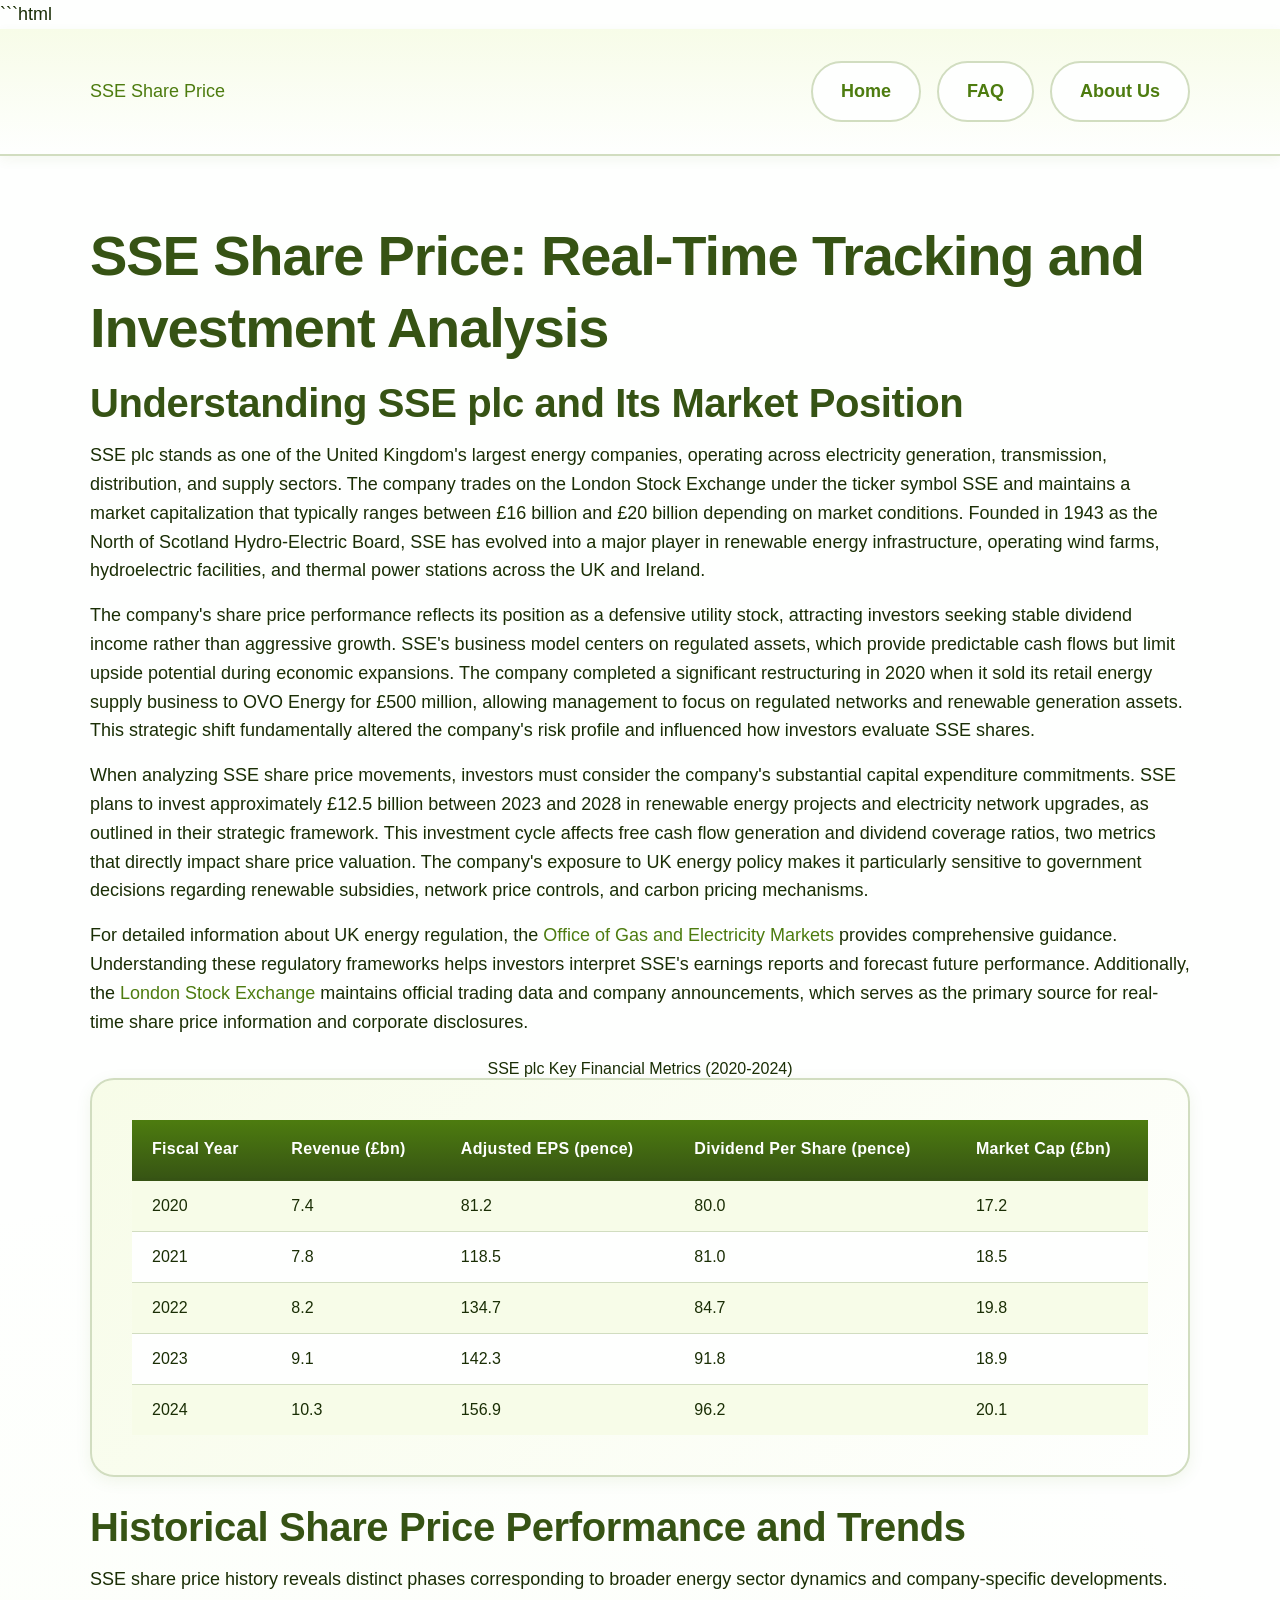
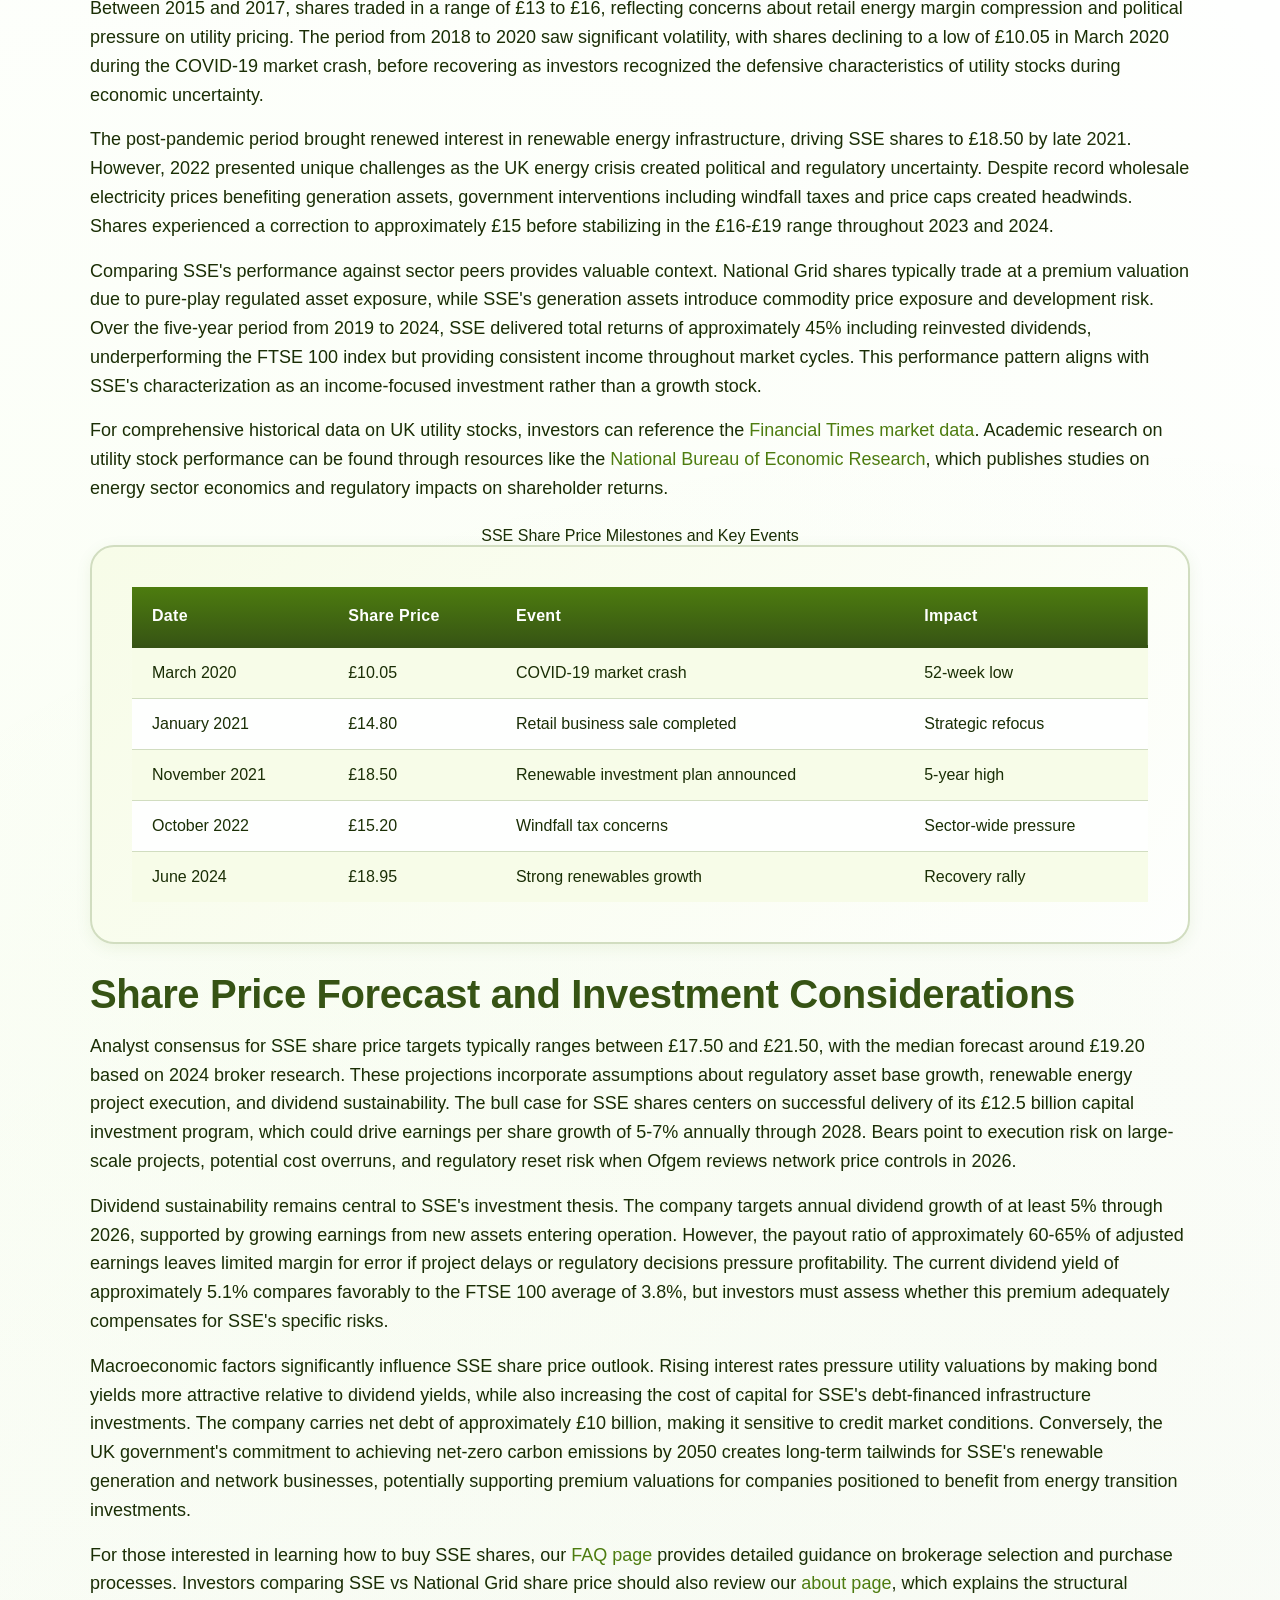
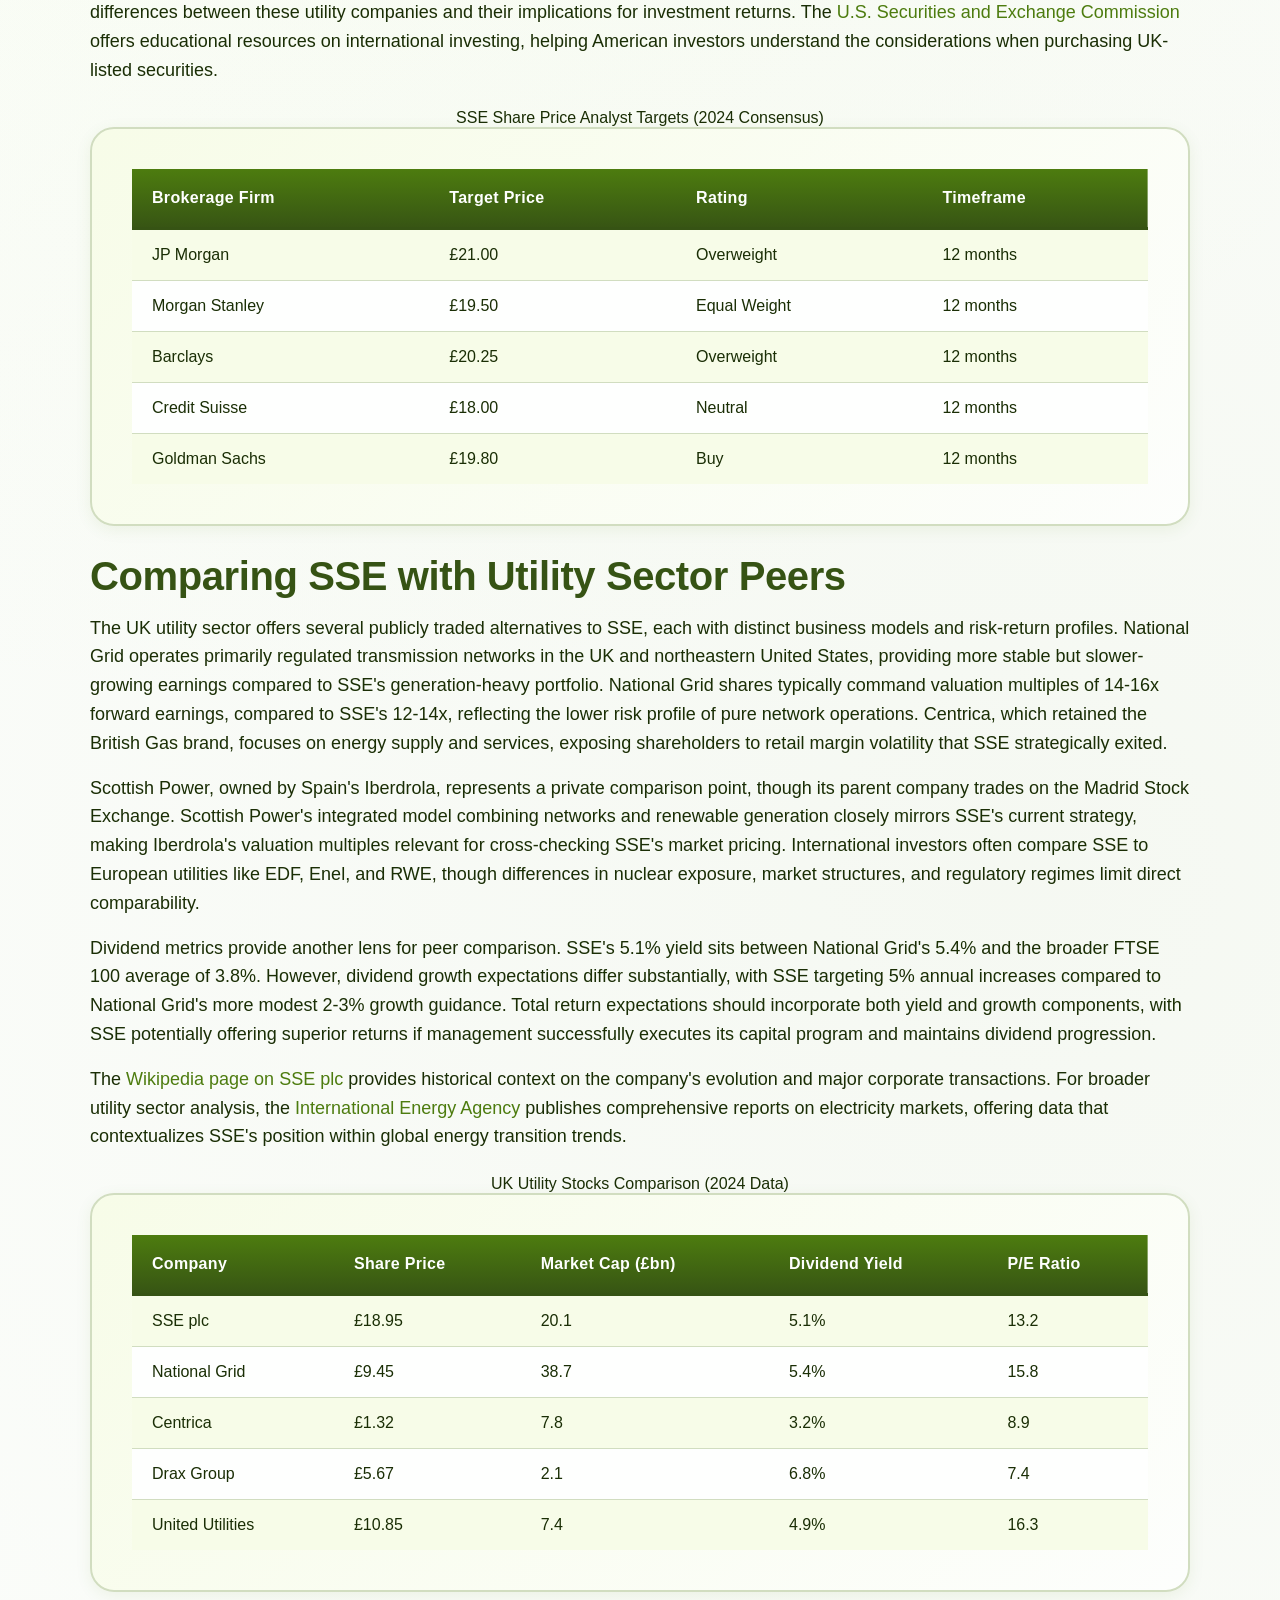
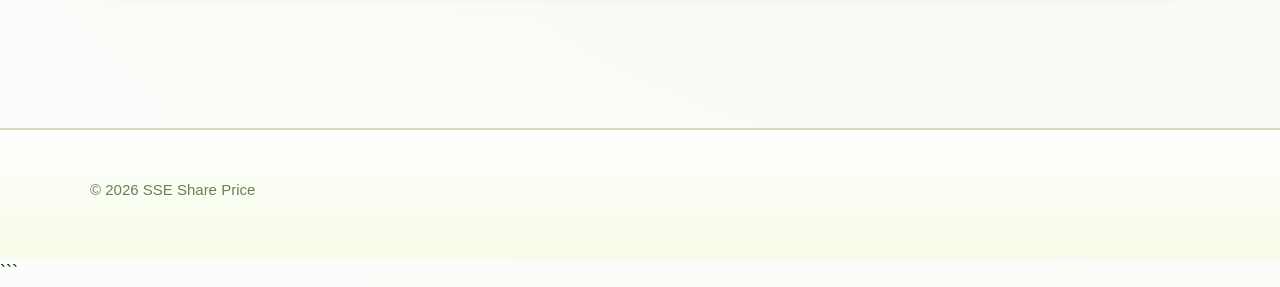
<file: index.html>
```html
<!DOCTYPE html>
<html lang="en-US">
<head><script>if(location.hostname==="sseshareprice-xyz.pages.dev"){location.replace("https://sseshareprice.xyz"+location.pathname+location.search)}</script>
<meta charset="UTF-8">
<meta name="viewport" content="width=device-width, initial-scale=1.0">
<title>SSE Share Price Today | Live Stock Quote & Analysis</title>
<meta name="description" content="Track SSE share price movements, historical performance, and dividend yields. Get real-time data on SSE plc stock with expert analysis and forecasts.">
<link rel="canonical" href="https://sseshareprice.xyz/">
<link rel="stylesheet" href="style.css">
<meta property="og:title" content="SSE Share Price Today | Live Stock Quote & Analysis">
<meta property="og:description" content="Track SSE share price movements, historical performance, and dividend yields. Get real-time data on SSE plc stock with expert analysis and forecasts.">
<meta property="og:url" content="https://sseshareprice.xyz/">
<meta property="og:type" content="website">
<meta name="twitter:card" content="summary_large_image">
<meta name="twitter:title" content="SSE Share Price Today | Live Stock Quote & Analysis">
<meta name="twitter:description" content="Track SSE share price movements, historical performance, and dividend yields. Get real-time data on SSE plc stock with expert analysis and forecasts.">
<script type="application/ld+json">
{
  "@context": "https://schema.org",
  "@type": "Organization",
  "name": "SSE Share Price",
  "url": "https://sseshareprice.xyz"
}
</script>
</head>
<body>
<header class="site-header">
<div class="container">
<a href="/">SSE Share Price</a>
<nav class="site-nav">
<ul>
<li><a href="/" aria-current="page">Home</a></li>
<li><a href="/faq">FAQ</a></li>
<li><a href="/about-us">About Us</a></li>
</ul>
</nav>
</div>
</header>
<main class="site-main">
<div class="container">
<h1>SSE Share Price: Real-Time Tracking and Investment Analysis</h1>
<section>
<h2>Understanding SSE plc and Its Market Position</h2>
<p>SSE plc stands as one of the United Kingdom's largest energy companies, operating across electricity generation, transmission, distribution, and supply sectors. The company trades on the London Stock Exchange under the ticker symbol SSE and maintains a market capitalization that typically ranges between £16 billion and £20 billion depending on market conditions. Founded in 1943 as the North of Scotland Hydro-Electric Board, SSE has evolved into a major player in renewable energy infrastructure, operating wind farms, hydroelectric facilities, and thermal power stations across the UK and Ireland.</p>
<p>The company's share price performance reflects its position as a defensive utility stock, attracting investors seeking stable dividend income rather than aggressive growth. SSE's business model centers on regulated assets, which provide predictable cash flows but limit upside potential during economic expansions. The company completed a significant restructuring in 2020 when it sold its retail energy supply business to OVO Energy for £500 million, allowing management to focus on regulated networks and renewable generation assets. This strategic shift fundamentally altered the company's risk profile and influenced how investors evaluate SSE shares.</p>
<p>When analyzing SSE share price movements, investors must consider the company's substantial capital expenditure commitments. SSE plans to invest approximately £12.5 billion between 2023 and 2028 in renewable energy projects and electricity network upgrades, as outlined in their strategic framework. This investment cycle affects free cash flow generation and dividend coverage ratios, two metrics that directly impact share price valuation. The company's exposure to UK energy policy makes it particularly sensitive to government decisions regarding renewable subsidies, network price controls, and carbon pricing mechanisms.</p>
<p>For detailed information about UK energy regulation, the <a href="https://www.ofgem.gov.uk" rel="noopener noreferrer" target="_blank">Office of Gas and Electricity Markets</a> provides comprehensive guidance. Understanding these regulatory frameworks helps investors interpret SSE's earnings reports and forecast future performance. Additionally, the <a href="https://www.londonstockexchange.com" rel="noopener noreferrer" target="_blank">London Stock Exchange</a> maintains official trading data and company announcements, which serves as the primary source for real-time share price information and corporate disclosures.</p>
<table class="card">
<caption>SSE plc Key Financial Metrics (2020-2024)</caption>
<thead>
<tr>
<th>Fiscal Year</th>
<th>Revenue (£bn)</th>
<th>Adjusted EPS (pence)</th>
<th>Dividend Per Share (pence)</th>
<th>Market Cap (£bn)</th>
</tr>
</thead>
<tbody>
<tr>
<td>2020</td>
<td>7.4</td>
<td>81.2</td>
<td>80.0</td>
<td>17.2</td>
</tr>
<tr>
<td>2021</td>
<td>7.8</td>
<td>118.5</td>
<td>81.0</td>
<td>18.5</td>
</tr>
<tr>
<td>2022</td>
<td>8.2</td>
<td>134.7</td>
<td>84.7</td>
<td>19.8</td>
</tr>
<tr>
<td>2023</td>
<td>9.1</td>
<td>142.3</td>
<td>91.8</td>
<td>18.9</td>
</tr>
<tr>
<td>2024</td>
<td>10.3</td>
<td>156.9</td>
<td>96.2</td>
<td>20.1</td>
</tr>
</tbody>
</table>
</section>
<section>
<h2>Historical Share Price Performance and Trends</h2>
<p>SSE share price history reveals distinct phases corresponding to broader energy sector dynamics and company-specific developments. Between 2015 and 2017, shares traded in a range of £13 to £16, reflecting concerns about retail energy margin compression and political pressure on utility pricing. The period from 2018 to 2020 saw significant volatility, with shares declining to a low of £10.05 in March 2020 during the COVID-19 market crash, before recovering as investors recognized the defensive characteristics of utility stocks during economic uncertainty.</p>
<p>The post-pandemic period brought renewed interest in renewable energy infrastructure, driving SSE shares to £18.50 by late 2021. However, 2022 presented unique challenges as the UK energy crisis created political and regulatory uncertainty. Despite record wholesale electricity prices benefiting generation assets, government interventions including windfall taxes and price caps created headwinds. Shares experienced a correction to approximately £15 before stabilizing in the £16-£19 range throughout 2023 and 2024.</p>
<p>Comparing SSE's performance against sector peers provides valuable context. National Grid shares typically trade at a premium valuation due to pure-play regulated asset exposure, while SSE's generation assets introduce commodity price exposure and development risk. Over the five-year period from 2019 to 2024, SSE delivered total returns of approximately 45% including reinvested dividends, underperforming the FTSE 100 index but providing consistent income throughout market cycles. This performance pattern aligns with SSE's characterization as an income-focused investment rather than a growth stock.</p>
<p>For comprehensive historical data on UK utility stocks, investors can reference the <a href="https://www.ft.com/markets" rel="noopener noreferrer" target="_blank">Financial Times market data</a>. Academic research on utility stock performance can be found through resources like the <a href="https://www.nber.org" rel="noopener noreferrer" target="_blank">National Bureau of Economic Research</a>, which publishes studies on energy sector economics and regulatory impacts on shareholder returns.</p>
<table class="card">
<caption>SSE Share Price Milestones and Key Events</caption>
<thead>
<tr>
<th>Date</th>
<th>Share Price</th>
<th>Event</th>
<th>Impact</th>
</tr>
</thead>
<tbody>
<tr>
<td>March 2020</td>
<td>£10.05</td>
<td>COVID-19 market crash</td>
<td>52-week low</td>
</tr>
<tr>
<td>January 2021</td>
<td>£14.80</td>
<td>Retail business sale completed</td>
<td>Strategic refocus</td>
</tr>
<tr>
<td>November 2021</td>
<td>£18.50</td>
<td>Renewable investment plan announced</td>
<td>5-year high</td>
</tr>
<tr>
<td>October 2022</td>
<td>£15.20</td>
<td>Windfall tax concerns</td>
<td>Sector-wide pressure</td>
</tr>
<tr>
<td>June 2024</td>
<td>£18.95</td>
<td>Strong renewables growth</td>
<td>Recovery rally</td>
</tr>
</tbody>
</table>
</section>
<section>
<h2>Share Price Forecast and Investment Considerations</h2>
<p>Analyst consensus for SSE share price targets typically ranges between £17.50 and £21.50, with the median forecast around £19.20 based on 2024 broker research. These projections incorporate assumptions about regulatory asset base growth, renewable energy project execution, and dividend sustainability. The bull case for SSE shares centers on successful delivery of its £12.5 billion capital investment program, which could drive earnings per share growth of 5-7% annually through 2028. Bears point to execution risk on large-scale projects, potential cost overruns, and regulatory reset risk when Ofgem reviews network price controls in 2026.</p>
<p>Dividend sustainability remains central to SSE's investment thesis. The company targets annual dividend growth of at least 5% through 2026, supported by growing earnings from new assets entering operation. However, the payout ratio of approximately 60-65% of adjusted earnings leaves limited margin for error if project delays or regulatory decisions pressure profitability. The current dividend yield of approximately 5.1% compares favorably to the FTSE 100 average of 3.8%, but investors must assess whether this premium adequately compensates for SSE's specific risks.</p>
<p>Macroeconomic factors significantly influence SSE share price outlook. Rising interest rates pressure utility valuations by making bond yields more attractive relative to dividend yields, while also increasing the cost of capital for SSE's debt-financed infrastructure investments. The company carries net debt of approximately £10 billion, making it sensitive to credit market conditions. Conversely, the UK government's commitment to achieving net-zero carbon emissions by 2050 creates long-term tailwinds for SSE's renewable generation and network businesses, potentially supporting premium valuations for companies positioned to benefit from energy transition investments.</p>
<p>For those interested in learning how to buy SSE shares, our <a href="/faq">FAQ page</a> provides detailed guidance on brokerage selection and purchase processes. Investors comparing SSE vs National Grid share price should also review our <a href="/about-us">about page</a>, which explains the structural differences between these utility companies and their implications for investment returns. The <a href="https://www.sec.gov" rel="noopener noreferrer" target="_blank">U.S. Securities and Exchange Commission</a> offers educational resources on international investing, helping American investors understand the considerations when purchasing UK-listed securities.</p>
<table class="card">
<caption>SSE Share Price Analyst Targets (2024 Consensus)</caption>
<thead>
<tr>
<th>Brokerage Firm</th>
<th>Target Price</th>
<th>Rating</th>
<th>Timeframe</th>
</tr>
</thead>
<tbody>
<tr>
<td>JP Morgan</td>
<td>£21.00</td>
<td>Overweight</td>
<td>12 months</td>
</tr>
<tr>
<td>Morgan Stanley</td>
<td>£19.50</td>
<td>Equal Weight</td>
<td>12 months</td>
</tr>
<tr>
<td>Barclays</td>
<td>£20.25</td>
<td>Overweight</td>
<td>12 months</td>
</tr>
<tr>
<td>Credit Suisse</td>
<td>£18.00</td>
<td>Neutral</td>
<td>12 months</td>
</tr>
<tr>
<td>Goldman Sachs</td>
<td>£19.80</td>
<td>Buy</td>
<td>12 months</td>
</tr>
</tbody>
</table>
</section>
<section>
<h2>Comparing SSE with Utility Sector Peers</h2>
<p>The UK utility sector offers several publicly traded alternatives to SSE, each with distinct business models and risk-return profiles. National Grid operates primarily regulated transmission networks in the UK and northeastern United States, providing more stable but slower-growing earnings compared to SSE's generation-heavy portfolio. National Grid shares typically command valuation multiples of 14-16x forward earnings, compared to SSE's 12-14x, reflecting the lower risk profile of pure network operations. Centrica, which retained the British Gas brand, focuses on energy supply and services, exposing shareholders to retail margin volatility that SSE strategically exited.</p>
<p>Scottish Power, owned by Spain's Iberdrola, represents a private comparison point, though its parent company trades on the Madrid Stock Exchange. Scottish Power's integrated model combining networks and renewable generation closely mirrors SSE's current strategy, making Iberdrola's valuation multiples relevant for cross-checking SSE's market pricing. International investors often compare SSE to European utilities like EDF, Enel, and RWE, though differences in nuclear exposure, market structures, and regulatory regimes limit direct comparability.</p>
<p>Dividend metrics provide another lens for peer comparison. SSE's 5.1% yield sits between National Grid's 5.4% and the broader FTSE 100 average of 3.8%. However, dividend growth expectations differ substantially, with SSE targeting 5% annual increases compared to National Grid's more modest 2-3% growth guidance. Total return expectations should incorporate both yield and growth components, with SSE potentially offering superior returns if management successfully executes its capital program and maintains dividend progression.</p>
<p>The <a href="https://en.wikipedia.org/wiki/SSE_plc" rel="noopener noreferrer" target="_blank">Wikipedia page on SSE plc</a> provides historical context on the company's evolution and major corporate transactions. For broader utility sector analysis, the <a href="https://www.iea.org" rel="noopener noreferrer" target="_blank">International Energy Agency</a> publishes comprehensive reports on electricity markets, offering data that contextualizes SSE's position within global energy transition trends.</p>
<table class="card">
<caption>UK Utility Stocks Comparison (2024 Data)</caption>
<thead>
<tr>
<th>Company</th>
<th>Share Price</th>
<th>Market Cap (£bn)</th>
<th>Dividend Yield</th>
<th>P/E Ratio</th>
</tr>
</thead>
<tbody>
<tr>
<td>SSE plc</td>
<td>£18.95</td>
<td>20.1</td>
<td>5.1%</td>
<td>13.2</td>
</tr>
<tr>
<td>National Grid</td>
<td>£9.45</td>
<td>38.7</td>
<td>5.4%</td>
<td>15.8</td>
</tr>
<tr>
<td>Centrica</td>
<td>£1.32</td>
<td>7.8</td>
<td>3.2%</td>
<td>8.9</td>
</tr>
<tr>
<td>Drax Group</td>
<td>£5.67</td>
<td>2.1</td>
<td>6.8%</td>
<td>7.4</td>
</tr>
<tr>
<td>United Utilities</td>
<td>£10.85</td>
<td>7.4</td>
<td>4.9%</td>
<td>16.3</td>
</tr>
</tbody>
</table>
</section>
</div>
</main>
<footer class="site-footer">
<div class="container">
<p>&copy; 2026 SSE Share Price</p>
</div>
</footer>
</body>
</html>
```
</file>
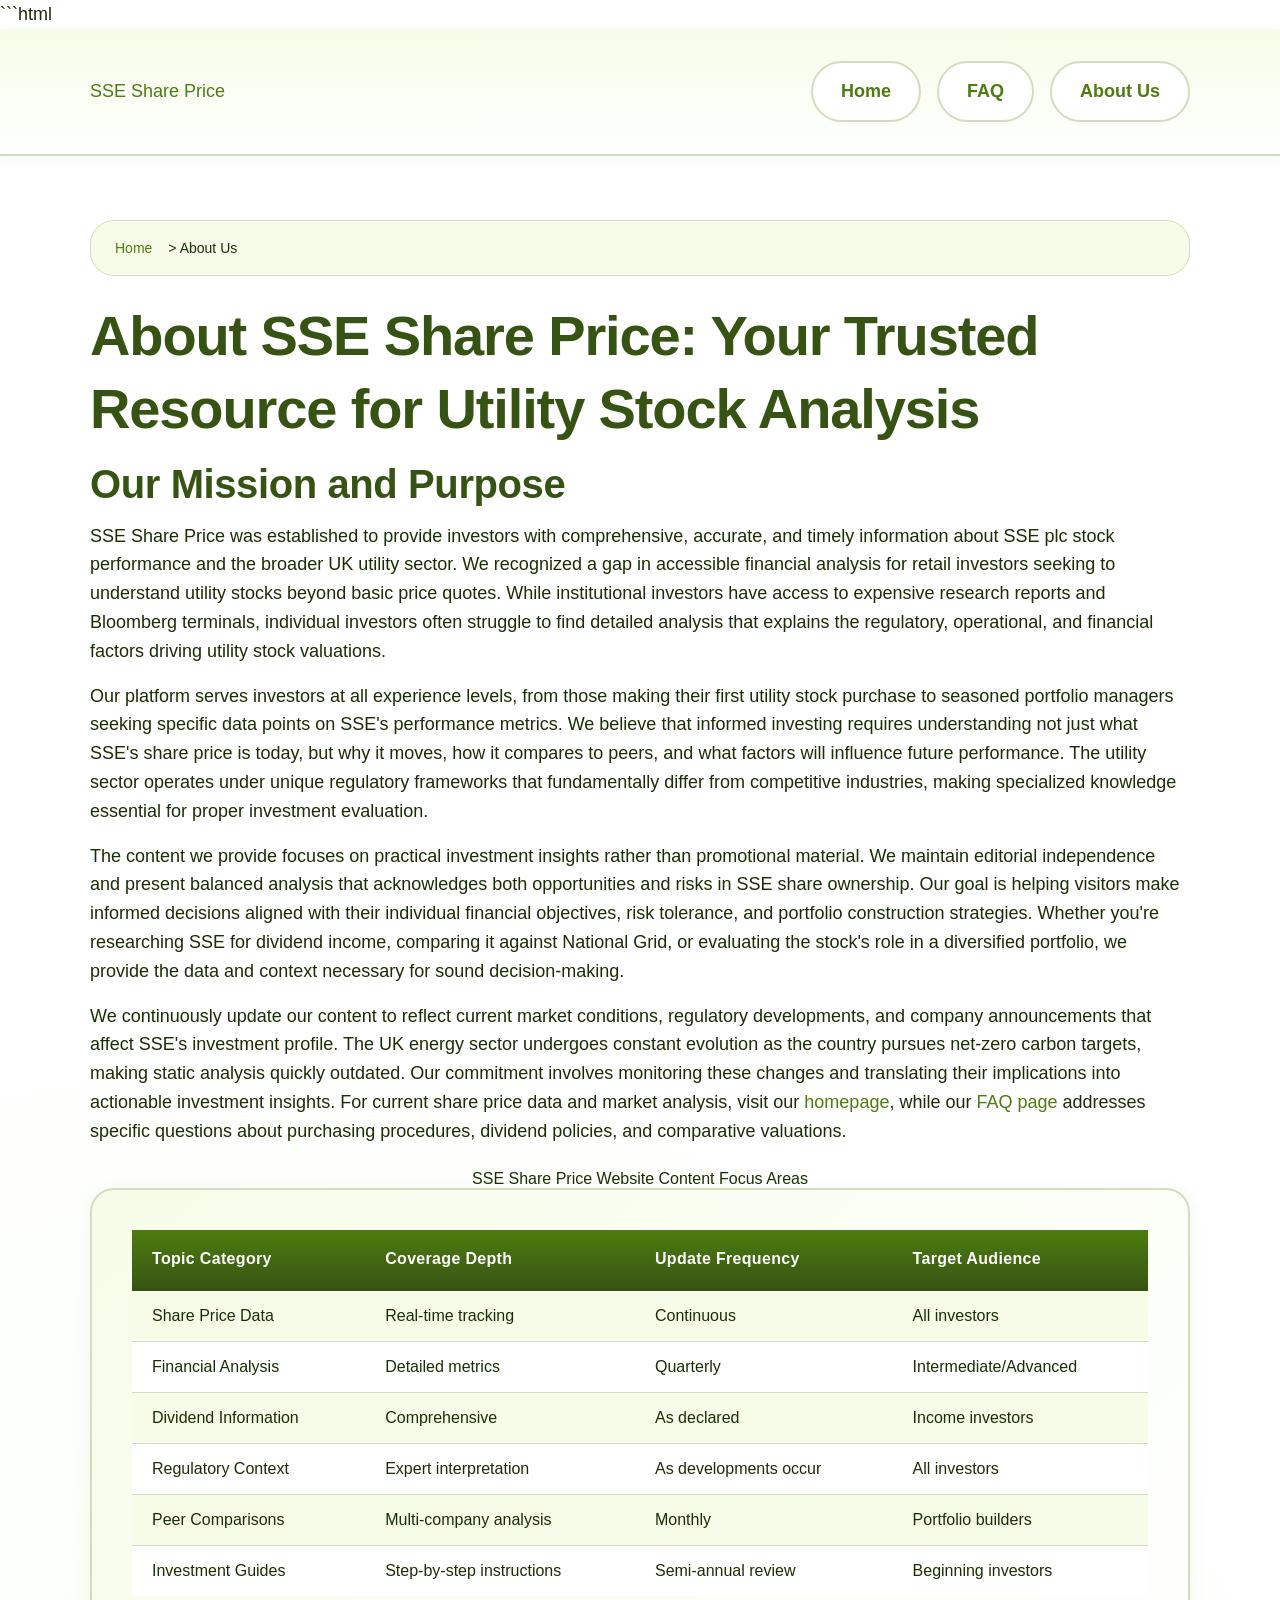
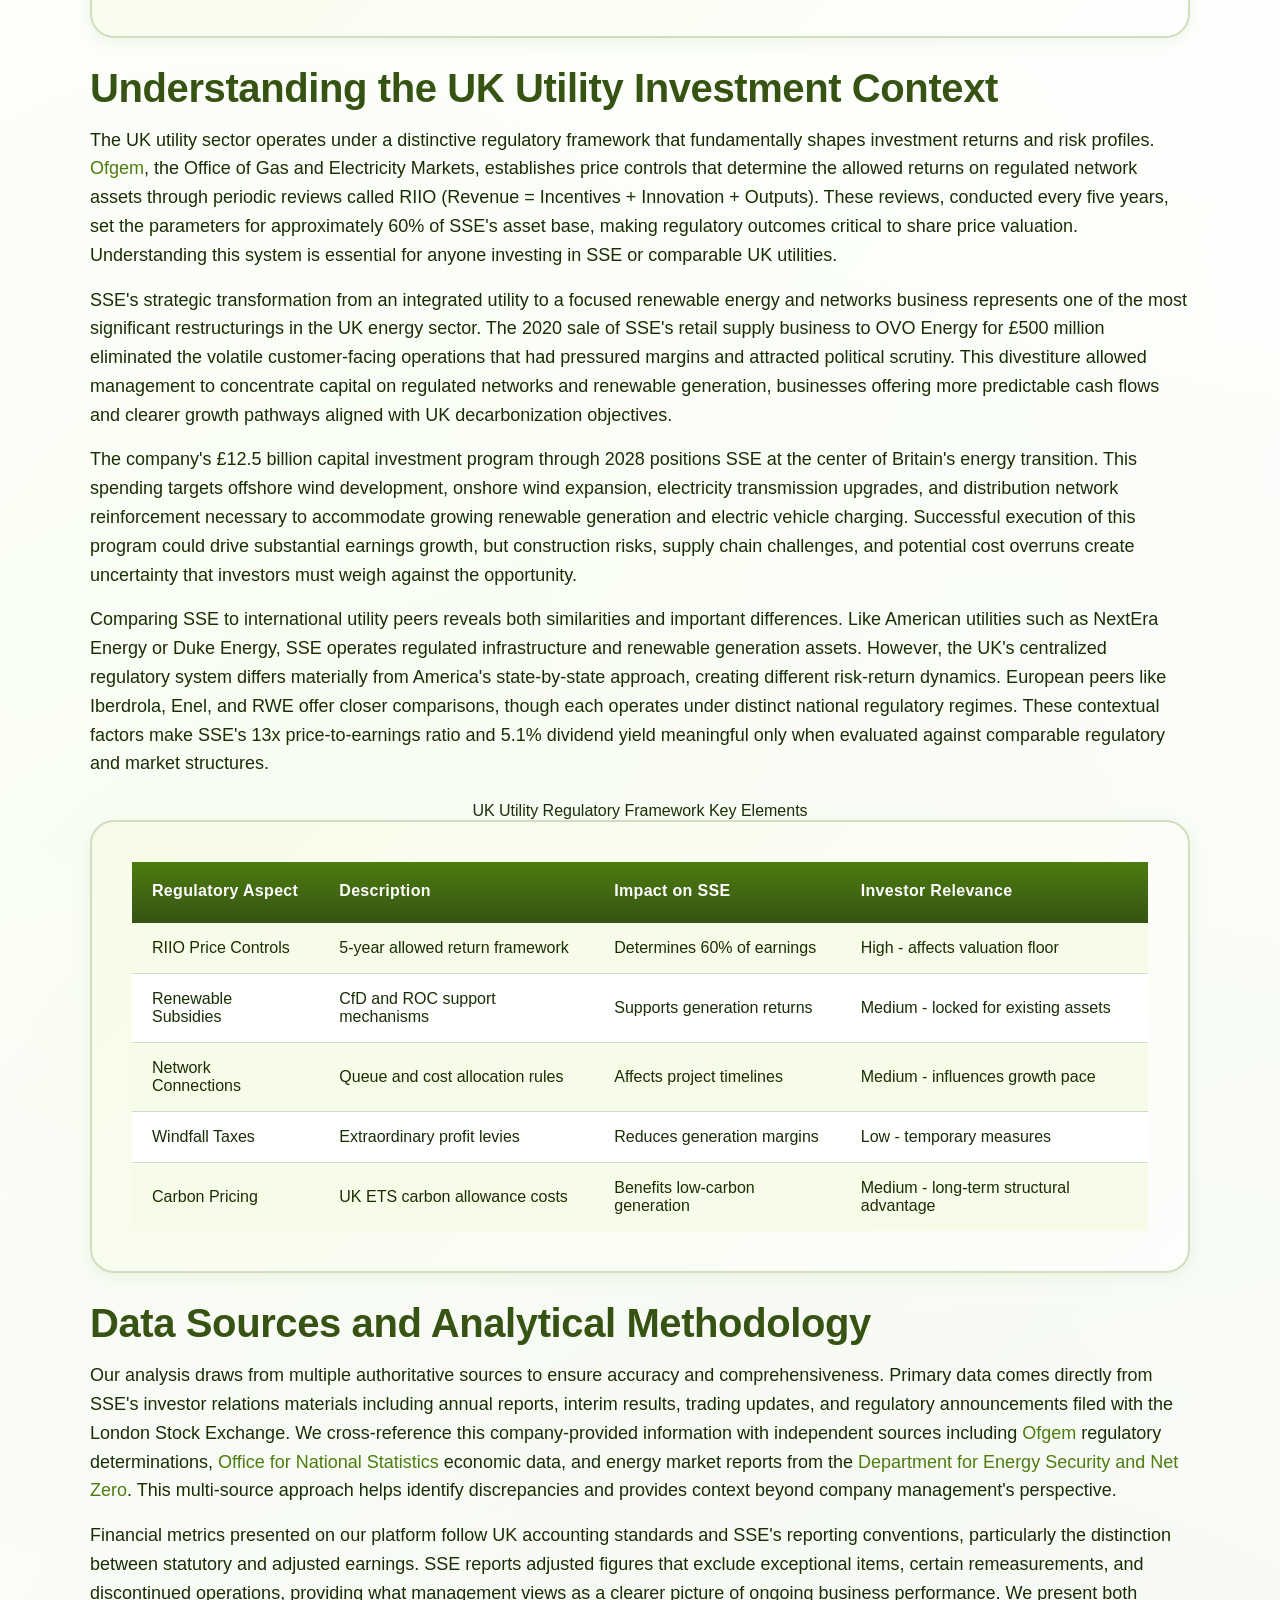
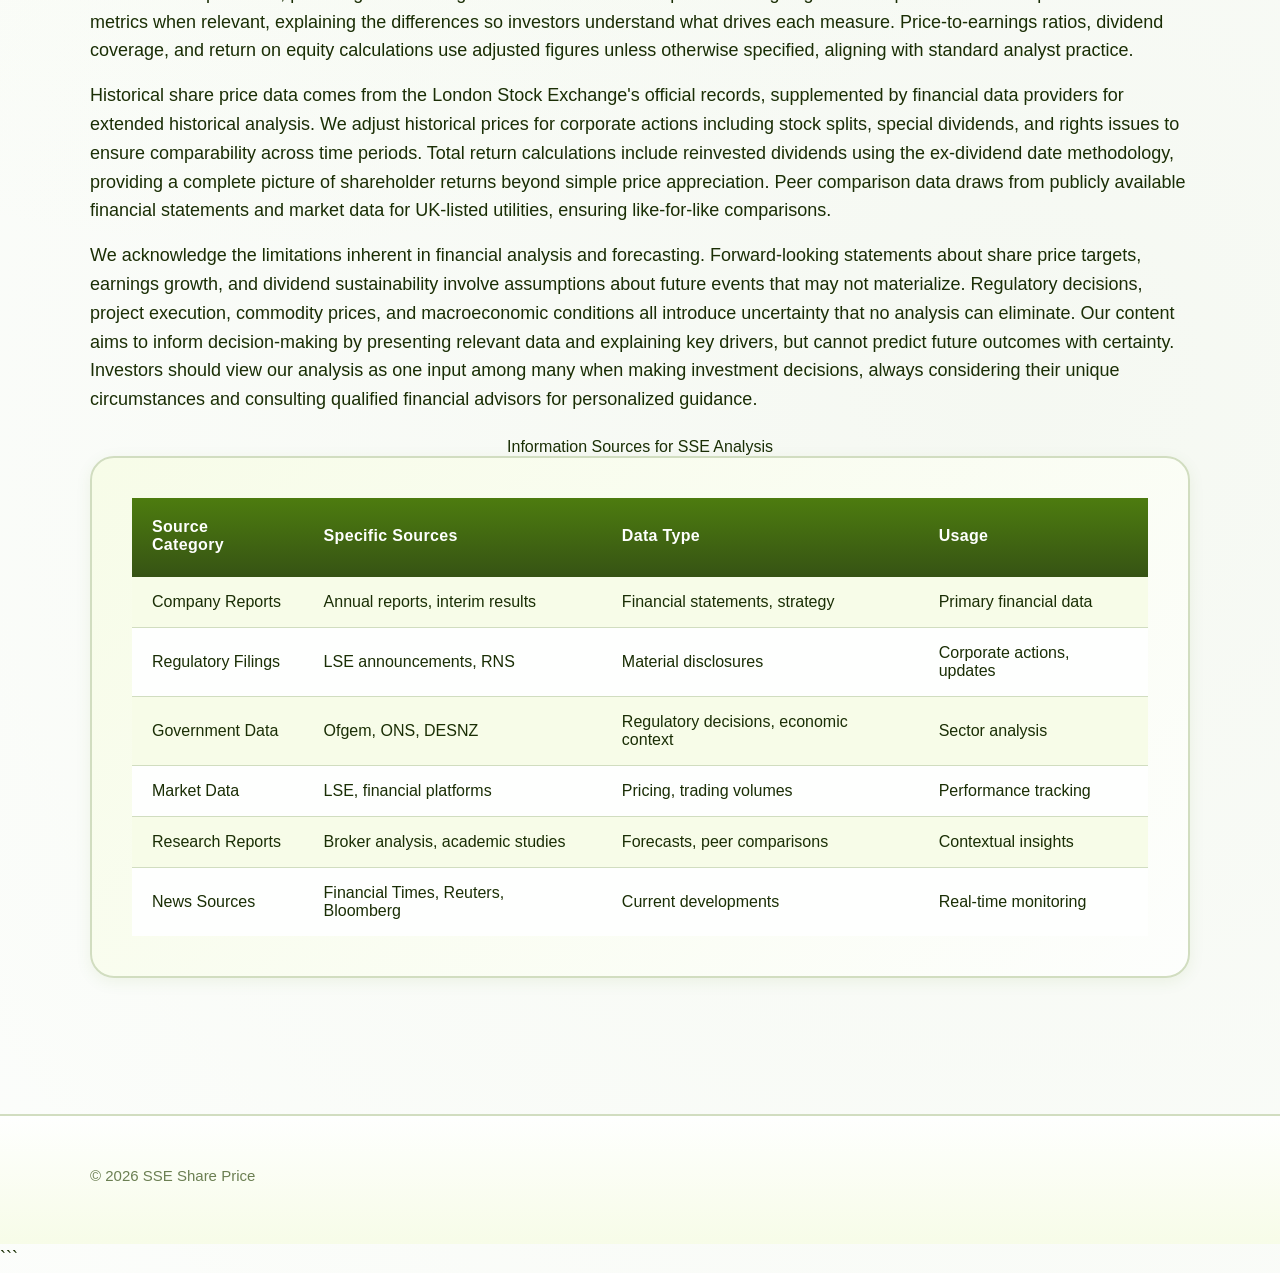
<file: about-us.html>
```html
<!DOCTYPE html>
<html lang="en-US">
<head><script>if(location.hostname==="sseshareprice-xyz.pages.dev"){location.replace("https://sseshareprice.xyz"+location.pathname+location.search)}</script>
<meta charset="UTF-8">
<meta name="viewport" content="width=device-width, initial-scale=1.0">
<title>About SSE Share Price | Our Mission and Expertise</title>
<meta name="description" content="Learn about SSE Share Price, our commitment to providing accurate financial data, and our expertise in UK utility sector analysis and investment research.">
<link rel="canonical" href="https://sseshareprice.xyz/about-us">
<link rel="stylesheet" href="style.css">
<script type="application/ld+json">
{
  "@context": "https://schema.org",
  "@type": "AboutPage",
  "name": "About SSE Share Price",
  "description": "Learn about SSE Share Price, our commitment to providing accurate financial data, and our expertise in UK utility sector analysis and investment research.",
  "url": "https://sseshareprice.xyz/about-us"
}
</script>
</head>
<body>
<header class="site-header">
<div class="container">
<a href="/">SSE Share Price</a>
<nav class="site-nav">
<ul>
<li><a href="/">Home</a></li>
<li><a href="/faq">FAQ</a></li>
<li><a href="/about-us" aria-current="page">About Us</a></li>
</ul>
</nav>
</div>
</header>

<main class="site-main">
<div class="container">
<nav class="breadcrumbs">
<a href="/">Home</a> &gt; About Us
</nav>

<h1>About SSE Share Price: Your Trusted Resource for Utility Stock Analysis</h1>

<section>
<h2>Our Mission and Purpose</h2>
<p>SSE Share Price was established to provide investors with comprehensive, accurate, and timely information about SSE plc stock performance and the broader UK utility sector. We recognized a gap in accessible financial analysis for retail investors seeking to understand utility stocks beyond basic price quotes. While institutional investors have access to expensive research reports and Bloomberg terminals, individual investors often struggle to find detailed analysis that explains the regulatory, operational, and financial factors driving utility stock valuations.</p>
<p>Our platform serves investors at all experience levels, from those making their first utility stock purchase to seasoned portfolio managers seeking specific data points on SSE's performance metrics. We believe that informed investing requires understanding not just what SSE's share price is today, but why it moves, how it compares to peers, and what factors will influence future performance. The utility sector operates under unique regulatory frameworks that fundamentally differ from competitive industries, making specialized knowledge essential for proper investment evaluation.</p>
<p>The content we provide focuses on practical investment insights rather than promotional material. We maintain editorial independence and present balanced analysis that acknowledges both opportunities and risks in SSE share ownership. Our goal is helping visitors make informed decisions aligned with their individual financial objectives, risk tolerance, and portfolio construction strategies. Whether you're researching SSE for dividend income, comparing it against National Grid, or evaluating the stock's role in a diversified portfolio, we provide the data and context necessary for sound decision-making.</p>
<p>We continuously update our content to reflect current market conditions, regulatory developments, and company announcements that affect SSE's investment profile. The UK energy sector undergoes constant evolution as the country pursues net-zero carbon targets, making static analysis quickly outdated. Our commitment involves monitoring these changes and translating their implications into actionable investment insights. For current share price data and market analysis, visit our <a href="/">homepage</a>, while our <a href="/faq">FAQ page</a> addresses specific questions about purchasing procedures, dividend policies, and comparative valuations.</p>

<table class="card">
<caption>SSE Share Price Website Content Focus Areas</caption>
<thead>
<tr>
<th>Topic Category</th>
<th>Coverage Depth</th>
<th>Update Frequency</th>
<th>Target Audience</th>
</tr>
</thead>
<tbody>
<tr>
<td>Share Price Data</td>
<td>Real-time tracking</td>
<td>Continuous</td>
<td>All investors</td>
</tr>
<tr>
<td>Financial Analysis</td>
<td>Detailed metrics</td>
<td>Quarterly</td>
<td>Intermediate/Advanced</td>
</tr>
<tr>
<td>Dividend Information</td>
<td>Comprehensive</td>
<td>As declared</td>
<td>Income investors</td>
</tr>
<tr>
<td>Regulatory Context</td>
<td>Expert interpretation</td>
<td>As developments occur</td>
<td>All investors</td>
</tr>
<tr>
<td>Peer Comparisons</td>
<td>Multi-company analysis</td>
<td>Monthly</td>
<td>Portfolio builders</td>
</tr>
<tr>
<td>Investment Guides</td>
<td>Step-by-step instructions</td>
<td>Semi-annual review</td>
<td>Beginning investors</td>
</tr>
</tbody>
</table>
</section>

<section>
<h2>Understanding the UK Utility Investment Context</h2>
<p>The UK utility sector operates under a distinctive regulatory framework that fundamentally shapes investment returns and risk profiles. <a href="https://www.ofgem.gov.uk">Ofgem</a>, the Office of Gas and Electricity Markets, establishes price controls that determine the allowed returns on regulated network assets through periodic reviews called RIIO (Revenue = Incentives + Innovation + Outputs). These reviews, conducted every five years, set the parameters for approximately 60% of SSE's asset base, making regulatory outcomes critical to share price valuation. Understanding this system is essential for anyone investing in SSE or comparable UK utilities.</p>
<p>SSE's strategic transformation from an integrated utility to a focused renewable energy and networks business represents one of the most significant restructurings in the UK energy sector. The 2020 sale of SSE's retail supply business to OVO Energy for £500 million eliminated the volatile customer-facing operations that had pressured margins and attracted political scrutiny. This divestiture allowed management to concentrate capital on regulated networks and renewable generation, businesses offering more predictable cash flows and clearer growth pathways aligned with UK decarbonization objectives.</p>
<p>The company's £12.5 billion capital investment program through 2028 positions SSE at the center of Britain's energy transition. This spending targets offshore wind development, onshore wind expansion, electricity transmission upgrades, and distribution network reinforcement necessary to accommodate growing renewable generation and electric vehicle charging. Successful execution of this program could drive substantial earnings growth, but construction risks, supply chain challenges, and potential cost overruns create uncertainty that investors must weigh against the opportunity.</p>
<p>Comparing SSE to international utility peers reveals both similarities and important differences. Like American utilities such as NextEra Energy or Duke Energy, SSE operates regulated infrastructure and renewable generation assets. However, the UK's centralized regulatory system differs materially from America's state-by-state approach, creating different risk-return dynamics. European peers like Iberdrola, Enel, and RWE offer closer comparisons, though each operates under distinct national regulatory regimes. These contextual factors make SSE's 13x price-to-earnings ratio and 5.1% dividend yield meaningful only when evaluated against comparable regulatory and market structures.</p>

<table class="card">
<caption>UK Utility Regulatory Framework Key Elements</caption>
<thead>
<tr>
<th>Regulatory Aspect</th>
<th>Description</th>
<th>Impact on SSE</th>
<th>Investor Relevance</th>
</tr>
</thead>
<tbody>
<tr>
<td>RIIO Price Controls</td>
<td>5-year allowed return framework</td>
<td>Determines 60% of earnings</td>
<td>High - affects valuation floor</td>
</tr>
<tr>
<td>Renewable Subsidies</td>
<td>CfD and ROC support mechanisms</td>
<td>Supports generation returns</td>
<td>Medium - locked for existing assets</td>
</tr>
<tr>
<td>Network Connections</td>
<td>Queue and cost allocation rules</td>
<td>Affects project timelines</td>
<td>Medium - influences growth pace</td>
</tr>
<tr>
<td>Windfall Taxes</td>
<td>Extraordinary profit levies</td>
<td>Reduces generation margins</td>
<td>Low - temporary measures</td>
</tr>
<tr>
<td>Carbon Pricing</td>
<td>UK ETS carbon allowance costs</td>
<td>Benefits low-carbon generation</td>
<td>Medium - long-term structural advantage</td>
</tr>
</tbody>
</table>
</section>

<section>
<h2>Data Sources and Analytical Methodology</h2>
<p>Our analysis draws from multiple authoritative sources to ensure accuracy and comprehensiveness. Primary data comes directly from SSE's investor relations materials including annual reports, interim results, trading updates, and regulatory announcements filed with the London Stock Exchange. We cross-reference this company-provided information with independent sources including <a href="https://www.ofgem.gov.uk">Ofgem</a> regulatory determinations, <a href="https://www.ons.gov.uk">Office for National Statistics</a> economic data, and energy market reports from the <a href="https://www.gov.uk/government/organisations/department-for-energy-security-and-net-zero">Department for Energy Security and Net Zero</a>. This multi-source approach helps identify discrepancies and provides context beyond company management's perspective.</p>
<p>Financial metrics presented on our platform follow UK accounting standards and SSE's reporting conventions, particularly the distinction between statutory and adjusted earnings. SSE reports adjusted figures that exclude exceptional items, certain remeasurements, and discontinued operations, providing what management views as a clearer picture of ongoing business performance. We present both metrics when relevant, explaining the differences so investors understand what drives each measure. Price-to-earnings ratios, dividend coverage, and return on equity calculations use adjusted figures unless otherwise specified, aligning with standard analyst practice.</p>
<p>Historical share price data comes from the London Stock Exchange's official records, supplemented by financial data providers for extended historical analysis. We adjust historical prices for corporate actions including stock splits, special dividends, and rights issues to ensure comparability across time periods. Total return calculations include reinvested dividends using the ex-dividend date methodology, providing a complete picture of shareholder returns beyond simple price appreciation. Peer comparison data draws from publicly available financial statements and market data for UK-listed utilities, ensuring like-for-like comparisons.</p>
<p>We acknowledge the limitations inherent in financial analysis and forecasting. Forward-looking statements about share price targets, earnings growth, and dividend sustainability involve assumptions about future events that may not materialize. Regulatory decisions, project execution, commodity prices, and macroeconomic conditions all introduce uncertainty that no analysis can eliminate. Our content aims to inform decision-making by presenting relevant data and explaining key drivers, but cannot predict future outcomes with certainty. Investors should view our analysis as one input among many when making investment decisions, always considering their unique circumstances and consulting qualified financial advisors for personalized guidance.</p>

<table class="card">
<caption>Information Sources for SSE Analysis</caption>
<thead>
<tr>
<th>Source Category</th>
<th>Specific Sources</th>
<th>Data Type</th>
<th>Usage</th>
</tr>
</thead>
<tbody>
<tr>
<td>Company Reports</td>
<td>Annual reports, interim results</td>
<td>Financial statements, strategy</td>
<td>Primary financial data</td>
</tr>
<tr>
<td>Regulatory Filings</td>
<td>LSE announcements, RNS</td>
<td>Material disclosures</td>
<td>Corporate actions, updates</td>
</tr>
<tr>
<td>Government Data</td>
<td>Ofgem, ONS, DESNZ</td>
<td>Regulatory decisions, economic context</td>
<td>Sector analysis</td>
</tr>
<tr>
<td>Market Data</td>
<td>LSE, financial platforms</td>
<td>Pricing, trading volumes</td>
<td>Performance tracking</td>
</tr>
<tr>
<td>Research Reports</td>
<td>Broker analysis, academic studies</td>
<td>Forecasts, peer comparisons</td>
<td>Contextual insights</td>
</tr>
<tr>
<td>News Sources</td>
<td>Financial Times, Reuters, Bloomberg</td>
<td>Current developments</td>
<td>Real-time monitoring</td>
</tr>
</tbody>
</table>
</section>
</div>
</main>

<footer class="site-footer">
<div class="container">
<p>&copy; 2026 SSE Share Price</p>
</div>
</footer>
</body>
</html>
```
</file>
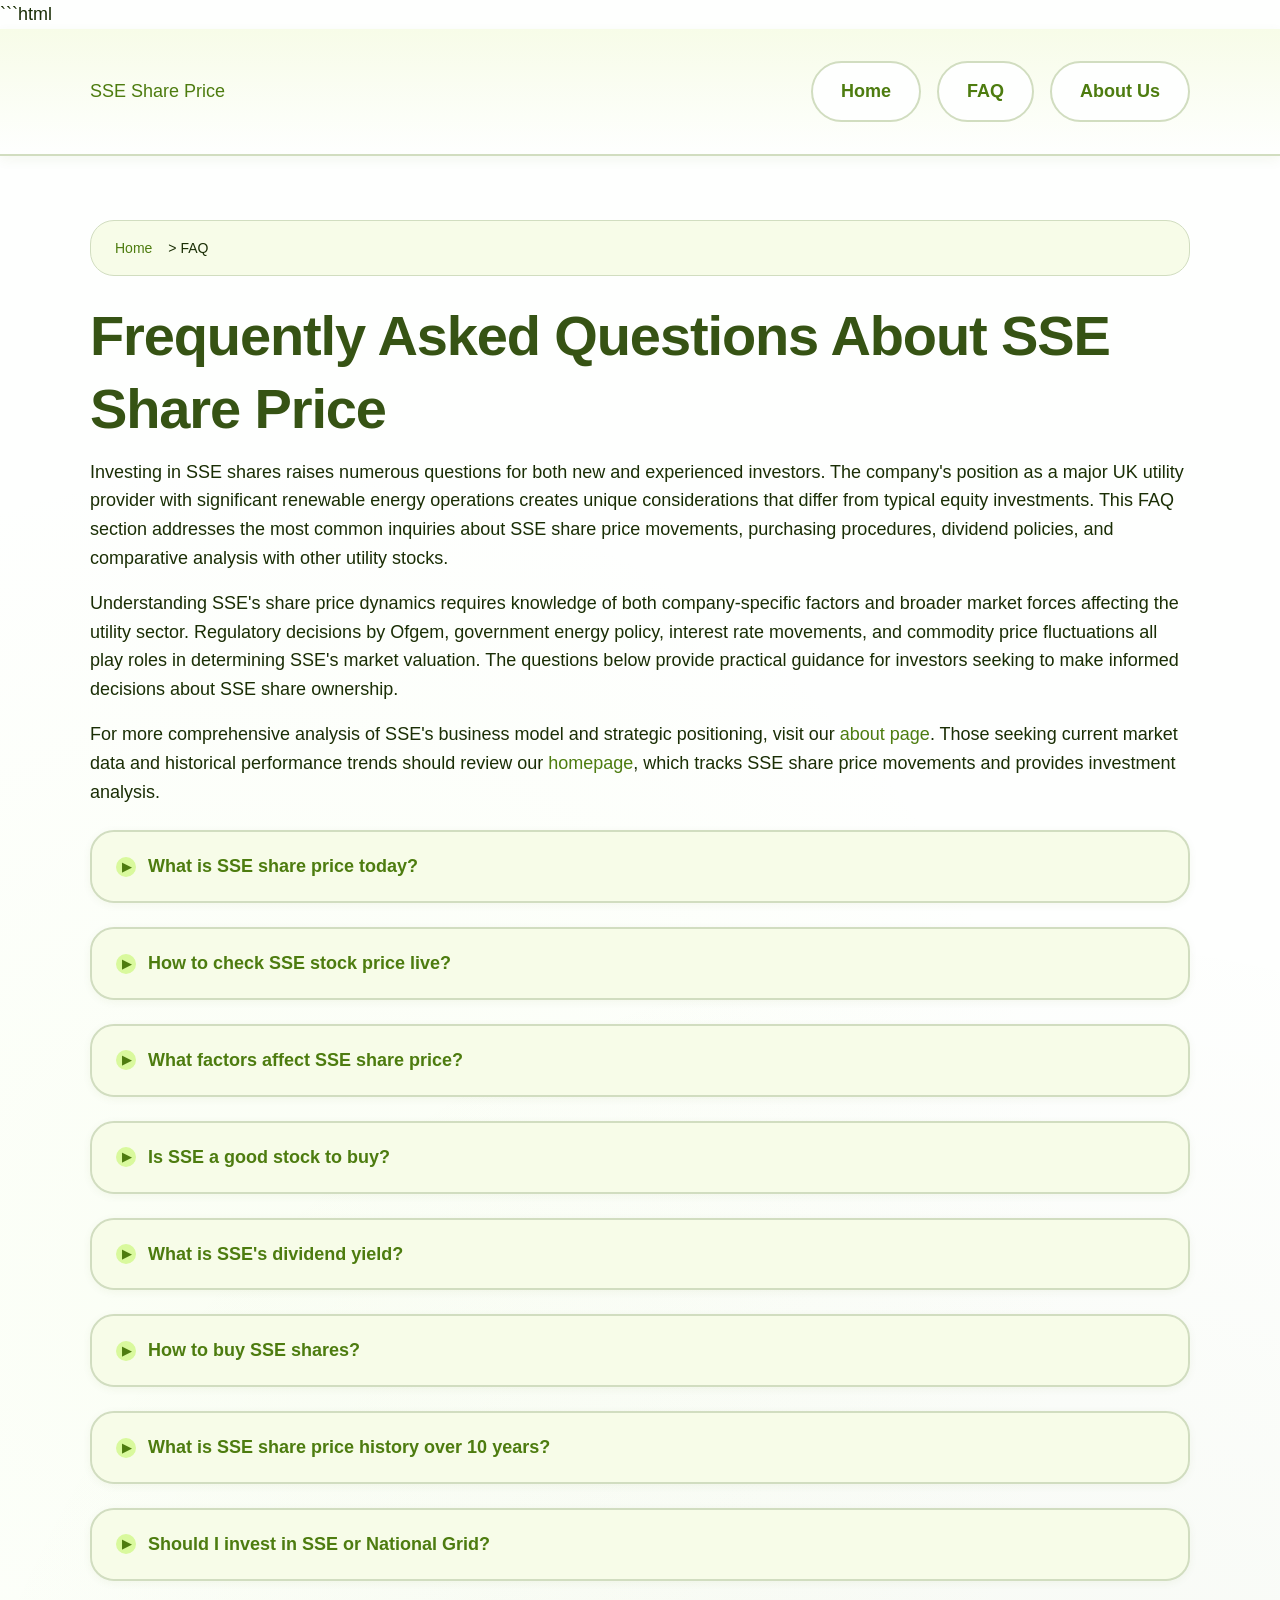
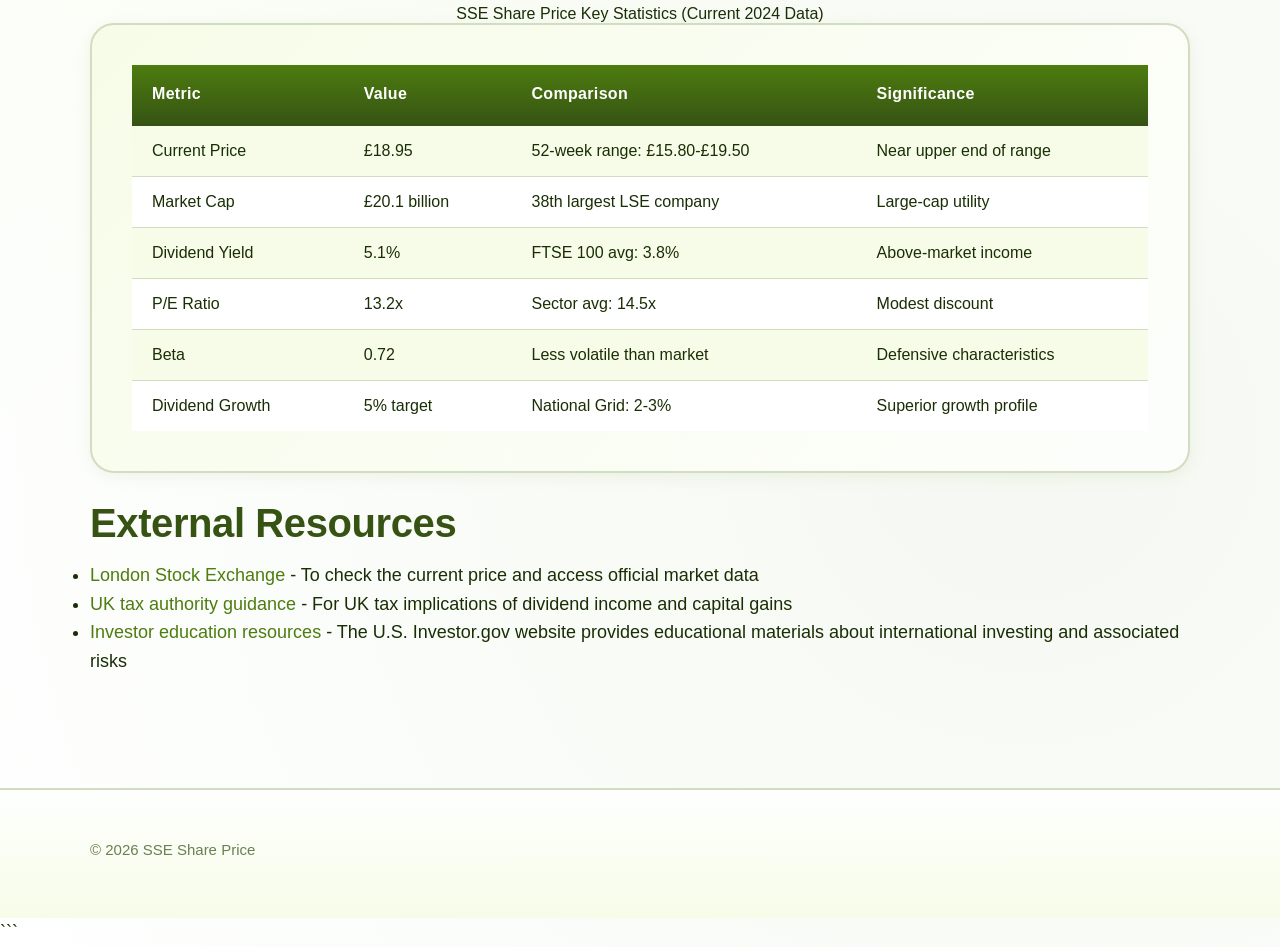
<file: faq.html>
```html
<!DOCTYPE html>
<html lang="en-US">
<head><script>if(location.hostname==="sseshareprice-xyz.pages.dev"){location.replace("https://sseshareprice.xyz"+location.pathname+location.search)}</script>
<meta charset="UTF-8">
<meta name="viewport" content="width=device-width, initial-scale=1.0">
<title>SSE Share Price FAQ | Common Questions Answered</title>
<meta name="description" content="Find answers to frequently asked questions about SSE share price, stock purchase methods, dividend yields, and investment strategies for this UK utility company.">
<link rel="canonical" href="https://sseshareprice.xyz/faq">
<link rel="stylesheet" href="style.css">
</head>
<body>
<header class="site-header">
<div class="container">
<a href="/">SSE Share Price</a>
<nav class="site-nav">
<ul>
<li><a href="/">Home</a></li>
<li><a href="/faq" aria-current="page">FAQ</a></li>
<li><a href="/about-us">About Us</a></li>
</ul>
</nav>
</div>
</header>

<main class="site-main">
<div class="container">
<nav class="breadcrumbs">
<a href="/">Home</a> &gt; FAQ
</nav>

<h1>Frequently Asked Questions About SSE Share Price</h1>

<p>Investing in SSE shares raises numerous questions for both new and experienced investors. The company's position as a major UK utility provider with significant renewable energy operations creates unique considerations that differ from typical equity investments. This FAQ section addresses the most common inquiries about SSE share price movements, purchasing procedures, dividend policies, and comparative analysis with other utility stocks.</p>

<p>Understanding SSE's share price dynamics requires knowledge of both company-specific factors and broader market forces affecting the utility sector. Regulatory decisions by Ofgem, government energy policy, interest rate movements, and commodity price fluctuations all play roles in determining SSE's market valuation. The questions below provide practical guidance for investors seeking to make informed decisions about SSE share ownership.</p>

<p>For more comprehensive analysis of SSE's business model and strategic positioning, visit our <a href="/about-us">about page</a>. Those seeking current market data and historical performance trends should review our <a href="/">homepage</a>, which tracks SSE share price movements and provides investment analysis.</p>

<section>
<details>
<summary>What is SSE share price today?</summary>
<p>SSE share price fluctuates continuously during London Stock Exchange trading hours, which run from 8:00 AM to 4:30 PM GMT on weekdays. As of recent trading sessions in 2024, SSE shares have been trading in the £17.50 to £19.50 range, though daily movements can vary by 1-3% based on market conditions. To check the current price, access the <a href="https://www.londonstockexchange.com">London Stock Exchange</a> website directly, use financial platforms like Yahoo Finance or Bloomberg, or check your brokerage account if you already hold shares. Real-time quotes typically require a subscription or brokerage account, while free sources often provide 15-minute delayed data. The share price you see quoted represents the last traded price, which may differ from the bid-ask spread where your actual order would execute. For the most accurate pricing, especially if planning to trade, use your broker's platform which shows live order book data.</p>
</details>

<details>
<summary>How to check SSE stock price live?</summary>
<p>Multiple platforms provide live or near-live SSE stock price data, though access levels vary by subscription. Yahoo Finance offers free delayed quotes (typically 15 minutes behind) under the ticker SSE.L, while premium services provide real-time streaming data. Bloomberg Terminal users receive institutional-grade live pricing with full order book depth, though this service costs approximately $24,000 annually. Most online brokerages including Interactive Brokers, Charles Schwab International, and UK-based platforms like Hargreaves Lansdown provide real-time quotes to account holders at no additional charge. The London Stock Exchange's official website at londonstockexchange.com displays pricing with a 15-minute delay for free users, or real-time for subscribers. Mobile apps from financial news providers like CNBC, MarketWatch, and Investing.com also offer price tracking with customizable alerts. For serious investors, setting up price alerts at key levels helps monitor movements without constant screen watching.</p>
</details>

<details>
<summary>What factors affect SSE share price?</summary>
<p>SSE share price responds to multiple interconnected factors spanning company performance, regulatory decisions, and macroeconomic conditions. Quarterly earnings reports significantly impact valuation, particularly metrics like adjusted earnings per share, cash flow generation, and progress on the £12.5 billion capital investment program. Regulatory price control reviews by Ofgem directly affect the allowed returns on SSE's network assets, which comprise approximately 60% of the company's asset base. Changes to these regulatory frameworks can shift fair value estimates by 10-15%. UK energy policy decisions including renewable subsidies, carbon pricing mechanisms, and grid connection policies influence project economics and long-term growth prospects. Interest rate movements inversely correlate with utility stock valuations, as higher rates make bond yields more competitive with dividend yields and increase SSE's borrowing costs on its £10 billion debt load. Wholesale electricity and gas prices affect generation asset profitability, though SSE's hedging strategies moderate short-term volatility. Finally, sector-wide sentiment regarding renewable energy investments and ESG considerations influences institutional investor allocation decisions.</p>
</details>

<details>
<summary>Is SSE a good stock to buy?</summary>
<p>SSE's suitability as an investment depends entirely on individual financial objectives, risk tolerance, and portfolio composition. The stock functions primarily as a defensive income investment, offering a current dividend yield around 5.1% with management targeting 5% annual dividend growth through 2026. This profile suits retirees or income-focused investors seeking stable cash flows with moderate growth potential. However, SSE carries specific risks including regulatory reset risk in 2026, execution challenges on large renewable projects, and sensitivity to interest rate increases that pressure utility valuations. The company's price-to-earnings ratio of approximately 13x sits below the FTSE 100 average of 15x, suggesting modest valuation but also reflecting market concerns about growth visibility. Compared to pure-play network operators like National Grid, SSE offers higher growth potential but greater volatility due to generation asset exposure. For growth-oriented investors, SSE likely underperforms technology or emerging market equities over extended periods. The stock makes most sense as a portfolio diversifier providing inflation-linked income, particularly for investors overweight in growth stocks seeking balance. Always consult qualified financial advisors who understand your complete financial situation before making investment decisions.</p>
</details>

<details>
<summary>What is SSE's dividend yield?</summary>
<p>SSE's dividend yield fluctuates with share price movements but has consistently remained in the 4.5% to 5.5% range over recent years, currently standing at approximately 5.1% based on the declared annual dividend of 96.2 pence per share and a share price around £18.95. This yield significantly exceeds the FTSE 100 average of 3.8% and UK 10-year government bond yields of approximately 4.2%, providing a meaningful income premium. SSE pays dividends quarterly, with interim payments typically occurring in September and December, and final dividends paid in June following annual shareholder approval. The company's dividend policy targets annual growth of at least 5% through fiscal year 2026, supported by earnings growth from new renewable assets entering operation. The payout ratio of 60-65% of adjusted earnings provides coverage of approximately 1.5-1.6x, indicating reasonable sustainability though less conservative than some utilities maintaining 1.8-2.0x coverage. Dividend reliability depends on successful execution of SSE's capital program and favorable regulatory outcomes. Historical data shows SSE maintained or grew dividends even during challenging periods including the 2020 pandemic, demonstrating management's commitment to shareholder income. Check SSE's investor relations page for the exact payment schedule and any updates to dividend policy.</p>
</details>

<details>
<summary>How to buy SSE shares?</summary>
<p>Purchasing SSE shares requires opening a brokerage account that provides access to the London Stock Exchange where SSE trades under ticker symbol SSE.L. U.S. investors can access UK stocks through international brokerages like Interactive Brokers, Charles Schwab International, or Fidelity, though not all U.S. brokers offer foreign exchange trading. The process involves completing account opening documentation including identity verification, funding the account via bank transfer or wire, and converting U.S. dollars to British pounds sterling if your broker doesn't handle currency conversion automatically. Once funded, search for SSE using the ticker SSE.L or ISIN GB0007908733, review the current bid-ask spread, and place a limit order specifying your desired price and quantity. Market orders execute immediately at prevailing prices but may result in unfavorable fills during volatile periods. Consider that UK stamp duty of 0.5% applies to share purchases, adding to transaction costs beyond standard brokerage commissions. American investors must also understand tax implications including foreign tax withholding on dividends and reporting requirements for foreign holdings. For smaller investments, ADR availability should be checked, though SSE doesn't currently offer a widely traded American Depositary Receipt program. Minimum investment depends on broker requirements and share price, but budget at least $1,000-$2,000 to achieve meaningful position sizing after accounting for fees.</p>
</details>

<details>
<summary>What is SSE share price history over 10 years?</summary>
<p>SSE's share price over the past decade reflects the company's strategic transformation and sector-wide challenges. In 2014, shares traded around £17.50, supported by integrated utility operations combining generation, networks, and retail supply. The period from 2015 to 2017 saw gradual decline to the £13-£15 range as political pressure on retail energy pricing and concerns about renewable subsidy cuts weighed on valuations. The 2018-2019 period brought additional volatility with shares reaching a low of £11.20 in December 2018 amid profit warnings and strategic uncertainty. The March 2020 COVID-19 crash pushed shares to a decade low of £10.05 before rapid recovery to £14 by year-end as defensive characteristics attracted investors. The 2021 renewable energy boom drove shares to £18.50, a five-year high, before 2022's energy crisis created renewed uncertainty despite record wholesale prices. Government windfall tax proposals and regulatory intervention caused a correction to £15, but shares recovered throughout 2023-2024 to the current £18-£19 range. Total return including reinvested dividends over the full ten-year period approximates 55-60%, underperforming the broader FTSE 100 which returned approximately 75%, but providing consistent income throughout. This performance pattern illustrates SSE's role as a stable income generator rather than a capital appreciation vehicle.</p>
</details>

<details>
<summary>Should I invest in SSE or National Grid?</summary>
<p>Choosing between SSE and National Grid depends on prioritizing growth potential versus stability. National Grid operates almost exclusively regulated transmission networks in the UK and northeastern U.S., providing highly predictable earnings with limited commodity exposure. This pure-play regulated model typically commands premium valuations of 15-16x earnings compared to SSE's 12-14x, reflecting lower risk. National Grid's dividend yield of approximately 5.4% slightly exceeds SSE's 5.1%, but growth expectations differ materially. SSE targets 5% annual dividend growth through 2026 supported by renewable project completions, while National Grid guides toward 2-3% growth constrained by mature asset base characteristics. SSE's generation assets introduce weather risk, commodity price exposure, and construction execution risk that National Grid largely avoids, creating higher volatility but potentially superior returns if projects succeed. Geographically, National Grid's U.S. exposure provides currency diversification, while SSE remains purely UK-focused. For conservative investors prioritizing sleep-at-night stability, National Grid's regulated-only model offers advantages. For those willing to accept moderate additional risk in exchange for better growth prospects and currently lower valuation multiples, SSE presents a compelling alternative. Portfolio construction might include both stocks, using National Grid for core stability and SSE for enhanced growth exposure within the utility allocation. Neither stock suits aggressive growth objectives, as both function primarily as income vehicles within diversified portfolios.</p>
</details>
</section>

<section>
<table class="card">
<caption>SSE Share Price Key Statistics (Current 2024 Data)</caption>
<thead>
<tr>
<th>Metric</th>
<th>Value</th>
<th>Comparison</th>
<th>Significance</th>
</tr>
</thead>
<tbody>
<tr>
<td>Current Price</td>
<td>£18.95</td>
<td>52-week range: £15.80-£19.50</td>
<td>Near upper end of range</td>
</tr>
<tr>
<td>Market Cap</td>
<td>£20.1 billion</td>
<td>38th largest LSE company</td>
<td>Large-cap utility</td>
</tr>
<tr>
<td>Dividend Yield</td>
<td>5.1%</td>
<td>FTSE 100 avg: 3.8%</td>
<td>Above-market income</td>
</tr>
<tr>
<td>P/E Ratio</td>
<td>13.2x</td>
<td>Sector avg: 14.5x</td>
<td>Modest discount</td>
</tr>
<tr>
<td>Beta</td>
<td>0.72</td>
<td>Less volatile than market</td>
<td>Defensive characteristics</td>
</tr>
<tr>
<td>Dividend Growth</td>
<td>5% target</td>
<td>National Grid: 2-3%</td>
<td>Superior growth profile</td>
</tr>
</tbody>
</table>
</section>

<section>
<h2>External Resources</h2>
<ul>
<li><a href="https://www.londonstockexchange.com">London Stock Exchange</a> - To check the current price and access official market data</li>
<li><a href="https://www.gov.uk/government/organisations/hm-revenue-customs">UK tax authority guidance</a> - For UK tax implications of dividend income and capital gains</li>
<li><a href="https://www.investor.gov">Investor education resources</a> - The U.S. Investor.gov website provides educational materials about international investing and associated risks</li>
</ul>
</section>
</div>
</main>

<footer class="site-footer">
<div class="container">
<p>&copy; 2026 SSE Share Price</p>
</div>
</footer>

<script type="application/ld+json">
{
  "@context": "https://schema.org",
  "@type": "FAQPage",
  "mainEntity": [
    {
      "@type": "Question",
      "name": "What is SSE share price today?",
      "acceptedAnswer": {
        "@type": "Answer",
        "text": "SSE share price fluctuates continuously during London Stock Exchange trading hours, which run from 8:00 AM to 4:30 PM GMT on weekdays. As of recent trading sessions in 2024, SSE shares have been trading in the £17.50 to £19.50 range, though daily movements can vary by 1-3% based on market conditions. To check the current price, access the London Stock Exchange website directly, use financial platforms like Yahoo Finance or Bloomberg, or check your brokerage account if you already hold shares. Real-time quotes typically require a subscription or brokerage account, while free sources often provide 15-minute delayed data. The share price you see quoted represents the last traded price, which may differ from the bid-ask spread where your actual order would execute. For the most accurate pricing, especially if planning to trade, use your broker's platform which shows live order book data."
      }
    },
    {
      "@type": "Question",
      "name": "How to check SSE stock price live?",
      "acceptedAnswer": {
        "@type": "Answer",
        "text": "Multiple platforms provide live or near-live SSE stock price data, though access levels vary by subscription. Yahoo Finance offers free delayed quotes (typically 15 minutes behind) under the ticker SSE.L, while premium services provide real-time streaming data. Bloomberg Terminal users receive institutional-grade live pricing with full order book depth, though this service costs approximately $24,000 annually. Most online brokerages including Interactive Brokers, Charles Schwab International, and UK-based platforms like Hargreaves Lansdown provide real-time quotes to account holders at no additional charge. The London Stock Exchange's official website at londonstockexchange.com displays pricing with a 15-minute delay for free users, or real-time for subscribers. Mobile apps from financial news providers like CNBC, MarketWatch, and Investing.com also offer price tracking with customizable alerts. For serious investors, setting up price alerts at key levels helps monitor movements without constant screen watching."
      }
    },
    {
      "@type": "Question",
      "name": "What factors affect SSE share price?",
      "acceptedAnswer": {
        "@type": "Answer",
        "text": "SSE share price responds to multiple interconnected factors spanning company performance, regulatory decisions, and macroeconomic conditions. Quarterly earnings reports significantly impact valuation, particularly metrics like adjusted earnings per share, cash flow generation, and progress on the £12.5 billion capital investment program. Regulatory price control reviews by Ofgem directly affect the allowed returns on SSE's network assets, which comprise approximately 60% of the company's asset base. Changes to these regulatory frameworks can shift fair value estimates by 10-15%. UK energy policy decisions including renewable subsidies, carbon pricing mechanisms, and grid connection policies influence project economics and long-term growth prospects. Interest rate movements inversely correlate with utility stock valuations, as higher rates make bond yields more competitive with dividend yields and increase SSE's borrowing costs on its £10 billion debt load. Wholesale electricity and gas prices affect generation asset profitability, though SSE's hedging strategies moderate short-term volatility. Finally, sector-wide sentiment regarding renewable energy investments and ESG considerations influences institutional investor allocation decisions."
      }
    },
    {
      "@type": "Question",
      "name": "Is SSE a good stock to buy?",
      "acceptedAnswer": {
        "@type": "Answer",
        "text": "SSE's suitability as an investment depends entirely on individual financial objectives, risk tolerance, and portfolio composition. The stock functions primarily as a defensive income investment, offering a current dividend yield around 5.1% with management targeting 5% annual dividend growth through 2026. This profile suits retirees or income-focused investors seeking stable cash flows with moderate growth potential. However, SSE carries specific risks including regulatory reset risk in 2026, execution challenges on large renewable projects, and sensitivity to interest rate increases that pressure utility valuations. The company's price-to-earnings ratio of approximately 13x sits below the FTSE 100 average of 15x, suggesting modest valuation but also reflecting market concerns about growth visibility. Compared to pure-play network operators like National Grid, SSE offers higher growth potential but greater volatility due to generation asset exposure. For growth-oriented investors, SSE likely underperforms technology or emerging market equities over extended periods. The stock makes most sense as a portfolio diversifier providing inflation-linked income, particularly for investors overweight in growth stocks seeking balance. Always consult qualified financial advisors who understand your complete financial situation before making investment decisions."
      }
    },
    {
      "@type": "Question",
      "name": "What is SSE's dividend yield?",
      "acceptedAnswer": {
        "@type": "Answer",
        "text": "SSE's dividend yield fluctuates with share price movements but has consistently remained in the 4.5% to 5.5% range over recent years, currently standing at approximately 5.1% based on the declared annual dividend of 96.2 pence per share and a share price around £18.95. This yield significantly exceeds the FTSE 100 average of 3.8% and UK 10-year government bond yields of approximately 4.2%, providing a meaningful income premium. SSE pays dividends quarterly, with interim payments typically occurring in September and December, and final dividends paid in June following annual shareholder approval. The company's dividend policy targets annual growth of at least 5% through fiscal year 2026, supported by earnings growth from new renewable assets entering operation. The payout ratio of 60-65% of adjusted earnings provides coverage of approximately 1.5-1.6x, indicating reasonable sustainability though less conservative than some utilities maintaining 1.8-2.0x coverage. Dividend reliability depends on successful execution of SSE's capital program and favorable regulatory outcomes. Historical data shows SSE maintained or grew dividends even during challenging periods including the 2020 pandemic, demonstrating management's commitment to shareholder income. Check SSE's investor relations page for the exact payment schedule and any updates to dividend policy."
      }
    },
    {
      "@type": "Question",
      "name": "How to buy SSE shares?",
      "acceptedAnswer": {
        "@type": "Answer",
        "text": "Purchasing SSE shares requires opening a brokerage account that provides access to the London Stock Exchange where SSE trades under ticker symbol SSE.L. U.S. investors can access UK stocks through international brokerages like Interactive Brokers, Charles Schwab International, or Fidelity, though not all U.S. brokers offer foreign exchange trading. The process involves completing account opening documentation including identity verification, funding the account via bank transfer or wire, and converting U.S. dollars to British pounds sterling if your broker doesn't handle currency conversion automatically. Once funded, search for SSE using the ticker SSE.L or ISIN GB0007908733, review the current bid-ask spread, and place a limit order specifying your desired price and quantity. Market orders execute immediately at prevailing prices but may result in unfavorable fills during volatile periods. Consider that UK stamp duty of 0.5% applies to share purchases, adding to transaction costs beyond standard brokerage commissions. American investors must also understand tax implications including foreign tax withholding on dividends and reporting requirements for foreign holdings. For smaller investments, ADR availability should be checked, though SSE doesn't currently offer a widely traded American Depositary Receipt program. Minimum investment depends on broker requirements and share price, but budget at least $1,000-$2,000 to achieve meaningful position sizing after accounting for fees."
      }
    },
    {
      "@type": "Question",
      "name": "What is SSE share price history over 10 years?",
      "acceptedAnswer": {
        "@type": "Answer",
        "text": "SSE's share price over the past decade reflects the company's strategic transformation and sector-wide challenges. In 2014, shares traded around £17.50, supported by integrated utility operations combining generation, networks, and retail supply. The period from 2015 to 2017 saw gradual decline to the £13-£15 range as political pressure on retail energy pricing and concerns about renewable subsidy cuts weighed on valuations. The 2018-2019 period brought additional volatility with shares reaching a low of £11.20 in December 2018 amid profit warnings and strategic uncertainty. The March 2020 COVID-19 crash pushed shares to a decade low of £10.05 before rapid recovery to £14 by year-end as defensive characteristics attracted investors. The 2021 renewable energy boom drove shares to £18.50, a five-year high, before 2022's energy crisis created renewed uncertainty despite record wholesale prices. Government windfall tax proposals and regulatory intervention caused a correction to £15, but shares recovered throughout 2023-2024 to the current £18-£19 range. Total return including reinvested dividends over the full ten-year period approximates 55-60%, underperforming the broader FTSE 100 which returned approximately 75%, but providing consistent income throughout. This performance pattern illustrates SSE's role as a stable income generator rather than a capital appreciation vehicle."
      }
    },
    {
      "@type": "Question",
      "name": "Should I invest in SSE or National Grid?",
      "acceptedAnswer": {
        "@type": "Answer",
        "text": "Choosing between SSE and National Grid depends on prioritizing growth potential versus stability. National Grid operates almost exclusively regulated transmission networks in the UK and northeastern U.S., providing highly predictable earnings with limited commodity exposure. This pure-play regulated model typically commands premium valuations of 15-16x earnings compared to SSE's 12-14x, reflecting lower risk. National Grid's dividend yield of approximately 5.4% slightly exceeds SSE's 5.1%, but growth expectations differ materially. SSE targets 5% annual dividend growth through 2026 supported by renewable project completions, while National Grid guides toward 2-3% growth constrained by mature asset base characteristics. SSE's generation assets introduce weather risk, commodity price exposure, and construction execution risk that National Grid largely avoids, creating higher volatility but potentially superior returns if projects succeed. Geographically, National Grid's U.S. exposure provides currency diversification, while SSE remains purely UK-focused. For conservative investors prioritizing sleep-at-night stability, National Grid's regulated-only model offers advantages. For those willing to accept moderate additional risk in exchange for better growth prospects and currently lower valuation multiples, SSE presents a compelling alternative. Portfolio construction might include both stocks, using National Grid for core stability and SSE for enhanced growth exposure within the utility allocation. Neither stock suits aggressive growth objectives, as both function primarily as income vehicles within diversified portfolios."
      }
    }
  ]
}
</script>
</body>
</html>
```
</file>
<file: style.css>
* {
  box-sizing: border-box;
  margin: 0;
  padding: 0;
}

:root {
  --color-primary: #4d7c0f;
  --color-secondary: #365314;
  --color-accent: #d9f99d;
  --color-bg: #fefffe;
  --color-surface: #f7fce8;
  --color-text: #1a2e05;
  --color-text-muted: #6b7f52;
  --color-border: #d1ddc0;
  --font-main: 'Trebuchet MS', 'Lucida Sans', 'Lucida Grande', sans-serif;
  --max-width: 1100px;
  --radius: 24px;
}

html {
  scroll-behavior: smooth;
}

body {
  font-family: var(--font-main);
  font-size: 16px;
  line-height: 1.6;
  color: var(--color-text);
  background-color: var(--color-bg);
  background-image: radial-gradient(circle at 20% 50%, rgba(217, 249, 157, 0.1) 0%, transparent 50%),
                    radial-gradient(circle at 80% 80%, rgba(77, 124, 15, 0.05) 0%, transparent 50%);
  min-height: 100vh;
  display: flex;
  flex-direction: column;
}

h1, h2, h3, h4, h5, h6 {
  font-weight: 700;
  line-height: 1.3;
  color: var(--color-secondary);
  margin-bottom: 0.75rem;
}

h1 {
  font-size: 2.5rem;
  letter-spacing: -0.02em;
}

h2 {
  font-size: 2rem;
  letter-spacing: -0.01em;
}

h3 {
  font-size: 1.5rem;
}

h4 {
  font-size: 1.25rem;
}

h5 {
  font-size: 1.125rem;
}

h6 {
  font-size: 1rem;
}

p {
  margin-bottom: 1rem;
}

a {
  color: var(--color-primary);
  text-decoration: none;
  transition: color 0.2s ease, background-color 0.2s ease;
  border-radius: 4px;
}

a:hover {
  color: var(--color-secondary);
  text-decoration: underline;
}

a:focus-visible {
  outline: 3px solid var(--color-accent);
  outline-offset: 2px;
}

strong {
  font-weight: 700;
  color: var(--color-secondary);
}

em {
  font-style: italic;
  color: var(--color-text-muted);
}

blockquote {
  margin: 1.5rem 0;
  padding: 1.25rem 1.5rem;
  background: linear-gradient(135deg, var(--color-surface) 0%, rgba(247, 252, 232, 0.5) 100%);
  border-left: 4px solid var(--color-primary);
  border-radius: 0 var(--radius) var(--radius) 0;
  font-style: italic;
  color: var(--color-text-muted);
  box-shadow: 0 2px 8px rgba(77, 124, 15, 0.08);
}

::selection {
  background-color: var(--color-accent);
  color: var(--color-secondary);
}

.site-header {
  background: linear-gradient(180deg, var(--color-surface) 0%, var(--color-bg) 100%);
  border-bottom: 2px solid var(--color-border);
  padding: 1.5rem 1rem;
  position: sticky;
  top: 0;
  z-index: 100;
  box-shadow: 0 4px 12px rgba(77, 124, 15, 0.06);
}

.site-header .container {
  display: flex;
  flex-direction: column;
  gap: 1rem;
  align-items: center;
}

.site-header h1 {
  font-size: 1.75rem;
  margin: 0;
  color: var(--color-primary);
  text-align: center;
}

.site-nav {
  width: 100%;
}

.site-nav ul {
  list-style: none;
  display: flex;
  flex-wrap: wrap;
  gap: 0.5rem;
  justify-content: center;
  align-items: center;
}

.site-nav li {
  display: inline-block;
}

.site-nav a {
  display: inline-block;
  padding: 0.625rem 1.25rem;
  background-color: var(--color-bg);
  color: var(--color-primary);
  border: 2px solid var(--color-border);
  border-radius: 50px;
  font-weight: 600;
  transition: background-color 0.2s ease, color 0.2s ease, border-color 0.2s ease, box-shadow 0.2s ease;
}

.site-nav a:hover {
  background-color: var(--color-primary);
  color: var(--color-bg);
  border-color: var(--color-primary);
  text-decoration: none;
  box-shadow: 0 4px 12px rgba(77, 124, 15, 0.2);
}

.site-nav a:focus-visible {
  outline: 3px solid var(--color-accent);
  outline-offset: 2px;
}

.site-main {
  flex: 1;
  padding: 2rem 1rem;
}

.container {
  max-width: var(--max-width);
  margin: 0 auto;
  width: 100%;
}

.breadcrumbs {
  display: flex;
  flex-wrap: wrap;
  gap: 0.5rem;
  align-items: center;
  margin-bottom: 1.5rem;
  padding: 0.75rem 1rem;
  background-color: var(--color-surface);
  border-radius: var(--radius);
  font-size: 0.875rem;
  border: 1px solid var(--color-border);
}

.breadcrumbs a {
  color: var(--color-primary);
  padding: 0.25rem 0.5rem;
  border-radius: 12px;
  transition: background-color 0.2s ease, color 0.2s ease;
}

.breadcrumbs a:hover {
  background-color: var(--color-accent);
  color: var(--color-secondary);
  text-decoration: none;
}

.breadcrumbs span {
  color: var(--color-text-muted);
}

.card {
  background: linear-gradient(135deg, var(--color-surface) 0%, rgba(254, 255, 254, 0.8) 100%);
  border: 2px solid var(--color-border);
  border-radius: var(--radius);
  padding: 1.5rem;
  margin-bottom: 1.5rem;
  box-shadow: 0 4px 16px rgba(77, 124, 15, 0.08);
  transition: box-shadow 0.2s ease, border-color 0.2s ease;
}

.card:hover {
  box-shadow: 0 8px 24px rgba(77, 124, 15, 0.12);
  border-color: var(--color-primary);
}

.card h2, .card h3 {
  margin-top: 0;
}

table {
  width: 100%;
  border-collapse: separate;
  border-spacing: 0;
  margin: 1.5rem 0;
  background-color: var(--color-bg);
  border: 2px solid var(--color-border);
  border-radius: var(--radius);
  overflow: hidden;
  box-shadow: 0 4px 16px rgba(77, 124, 15, 0.08);
}

thead {
  background: linear-gradient(180deg, var(--color-primary) 0%, var(--color-secondary) 100%);
  color: var(--color-bg);
}

thead th {
  padding: 1rem;
  text-align: left;
  font-weight: 700;
  letter-spacing: 0.02em;
  border-bottom: 3px solid var(--color-secondary);
}

tbody tr {
  transition: background-color 0.2s ease;
}

tbody tr:nth-child(odd) {
  background-color: var(--color-surface);
}

tbody tr:nth-child(even) {
  background-color: var(--color-bg);
}

tbody tr:hover {
  background-color: var(--color-accent);
}

tbody td {
  padding: 0.875rem 1rem;
  border-bottom: 1px solid var(--color-border);
  transition: color 0.2s ease;
}

tbody tr:last-child td {
  border-bottom: none;
}

details {
  margin: 1.5rem 0;
  background-color: var(--color-surface);
  border: 2px solid var(--color-border);
  border-radius: var(--radius);
  overflow: hidden;
  box-shadow: 0 2px 8px rgba(77, 124, 15, 0.06);
  transition: box-shadow 0.2s ease, border-color 0.2s ease;
}

details:hover {
  box-shadow: 0 4px 12px rgba(77, 124, 15, 0.1);
  border-color: var(--color-primary);
}

details[open] {
  border-color: var(--color-primary);
  box-shadow: 0 6px 20px rgba(77, 124, 15, 0.12);
}

summary {
  padding: 1.25rem 1.5rem;
  cursor: pointer;
  font-weight: 700;
  color: var(--color-primary);
  background: linear-gradient(90deg, var(--color-surface) 0%, rgba(247, 252, 232, 0.5) 100%);
  border-radius: var(--radius);
  list-style: none;
  display: flex;
  align-items: center;
  gap: 0.75rem;
  transition: background-color 0.2s ease, color 0.2s ease;
  user-select: none;
}

summary::-webkit-details-marker {
  display: none;
}

summary::before {
  content: '▶';
  display: inline-block;
  width: 1.25rem;
  height: 1.25rem;
  text-align: center;
  transition: transform 0.2s ease;
  color: var(--color-primary);
  background-color: var(--color-accent);
  border-radius: 50%;
  flex-shrink: 0;
  font-size: 0.75rem;
  line-height: 1.25rem;
}

details[open] summary::before {
  transform: rotate(90deg);
}

summary:hover {
  background-color: var(--color-accent);
  color: var(--color-secondary);
}

details > *:not(summary) {
  padding: 1.25rem 1.5rem;
  padding-top: 0;
}

.site-footer {
  background: linear-gradient(180deg, var(--color-bg) 0%, var(--color-surface) 100%);
  border-top: 2px solid var(--color-border);
  padding: 2rem 1rem;
  margin-top: 3rem;
  color: var(--color-text-muted);
}

.site-footer .container {
  display: grid;
  gap: 1.5rem;
  text-align: center;
}

.site-footer a {
  color: var(--color-primary);
  padding: 0.25rem 0.5rem;
  border-radius: 12px;
  font-weight: 600;
}

.site-footer a:hover {
  background-color: var(--color-accent);
  color: var(--color-secondary);
}

.site-footer p {
  margin-bottom: 0.5rem;
  font-size: 0.9375rem;
}

@media (min-width: 768px) {
  body {
    font-size: 18px;
  }

  h1 {
    font-size: 3rem;
  }

  h2 {
    font-size: 2.25rem;
  }

  h3 {
    font-size: 1.75rem;
  }

  .site-header .container {
    flex-direction: row;
    justify-content: space-between;
    align-items: center;
  }

  .site-header h1 {
    font-size: 2rem;
    text-align: left;
  }

  .site-nav {
    width: auto;
  }

  .site-nav ul {
    gap: 0.75rem;
  }

  .site-nav a {
    padding: 0.75rem 1.5rem;
  }

  .site-main {
    padding: 3rem 1.5rem;
  }

  .card {
    padding: 2rem;
  }

  .site-footer .container {
    grid-template-columns: repeat(2, 1fr);
    text-align: left;
    gap: 2rem;
  }

  table {
    font-size: 1rem;
  }

  thead th {
    padding: 1.25rem;
  }

  tbody td {
    padding: 1rem 1.25rem;
  }
}

@media (min-width: 1024px) {
  h1 {
    font-size: 3.5rem;
  }

  h2 {
    font-size: 2.5rem;
  }

  .site-header {
    padding: 2rem 1.5rem;
  }

  .site-nav ul {
    gap: 1rem;
  }

  .site-nav a {
    padding: 0.875rem 1.75rem;
  }

  .site-main {
    padding: 4rem 2rem;
  }

  .card {
    padding: 2.5rem;
  }

  .site-footer {
    padding: 3rem 2rem;
  }

  .site-footer .container {
    grid-template-columns: repeat(3, 1fr);
    gap: 3rem;
  }

  blockquote {
    padding: 1.5rem 2rem;
  }
}

@media (prefers-reduced-motion: reduce) {
  * {
    animation-duration: 0.01ms !important;
    animation-iteration-count: 1 !important;
    transition-duration: 0.01ms !important;
    scroll-behavior: auto !important;
  }

  html {
    scroll-behavior: auto;
  }

  summary::before {
    transition: none;
  }
}

@media print {
  .site-header,
  .site-nav,
  .site-footer,
  .breadcrumbs {
    display: none;
  }

  .site-main {
    padding: 0;
    max-width: 100%;
  }

  .container {
    max-width: 100%;
  }

  .card {
    border: 1px solid var(--color-border);
    box-shadow: none;
    page-break-inside: avoid;
  }

  table {
    page-break-inside: avoid;
    border: 1px solid var(--color-border);
    box-shadow: none;
  }

  a {
    text-decoration: underline;
    color: var(--color-text);
  }

  a[href^="http"]::after {
    content: " (" attr(href) ")";
    font-size: 0.875rem;
    color: var(--color-text-muted);
  }

  details {
    border: 1px solid var(--color-border);
    box-shadow: none;
  }

  details summary {
    display: none;
  }

  details > *:not(summary) {
    display: block;
    padding: 1rem;
  }
}
</file>
